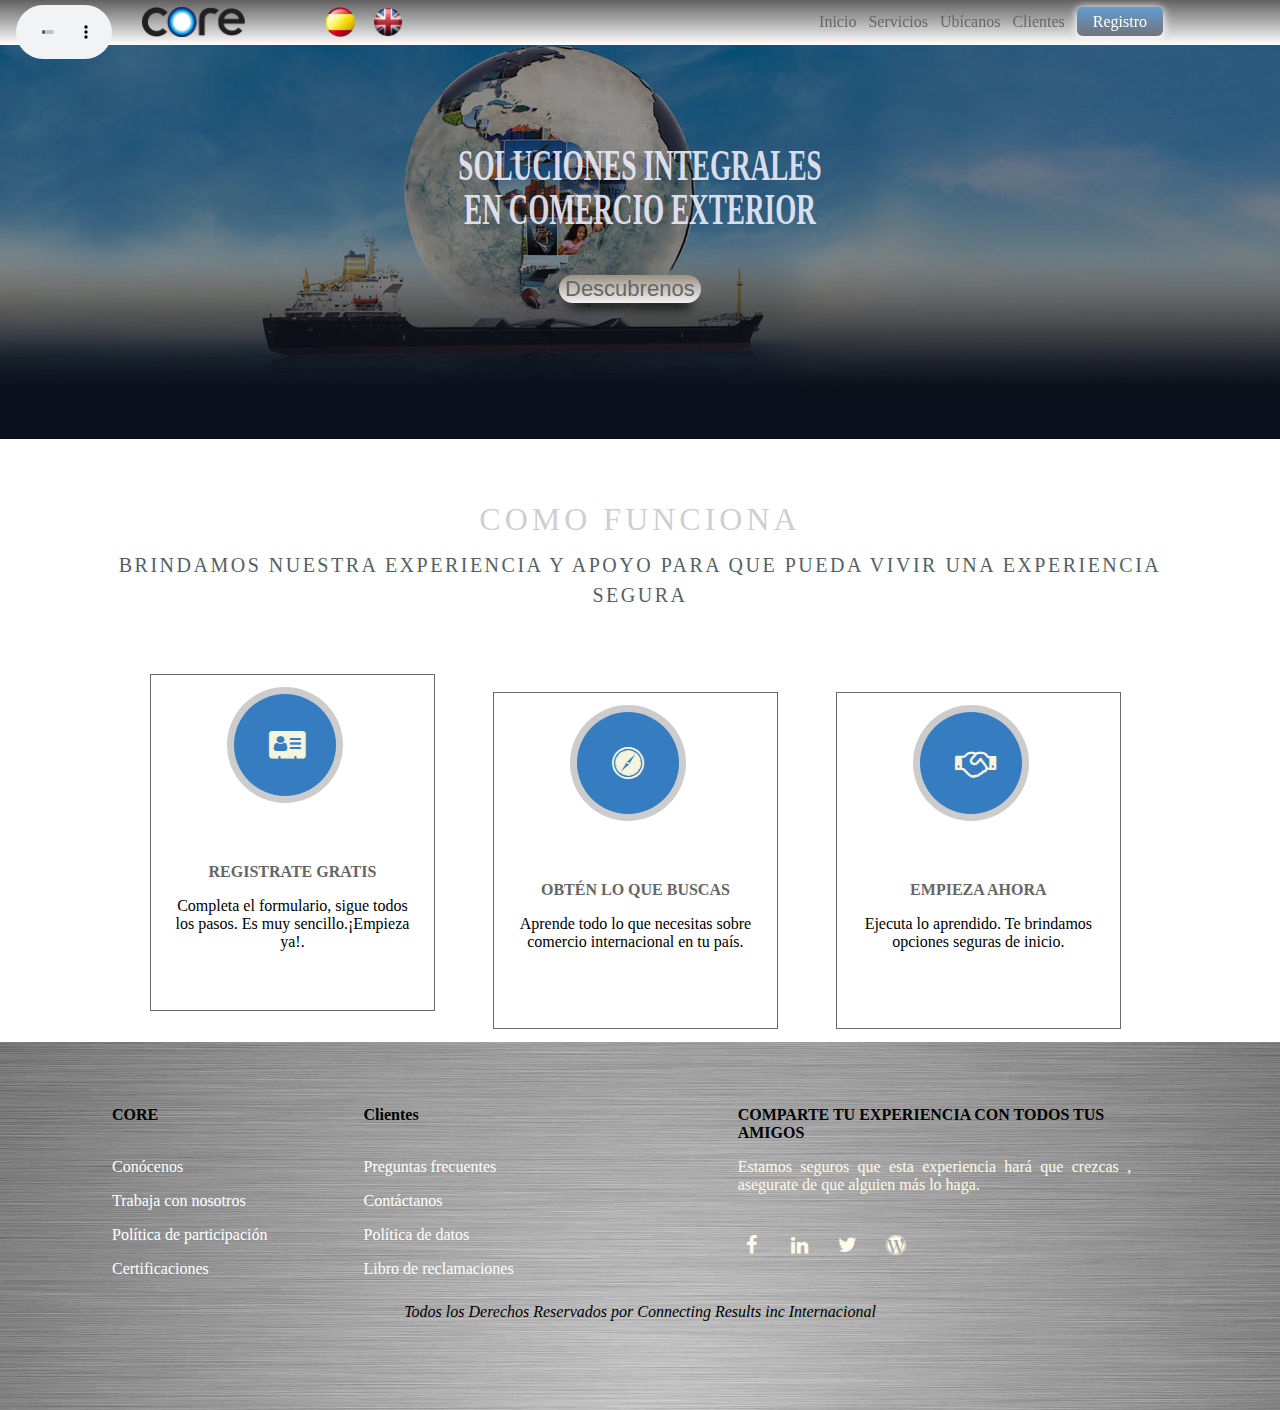
<file: index.html>
<!DOCTYPE html PUBLIC "-//W3C//DTD XHTML 1.0 Transitional//EN" "http://www.w3.org/TR/xhtml1/DTD/xhtml1-transitional.dtd">
<html xmlns="http://www.w3.org/1999/xhtml">
<head>
<meta http-equiv="Content-Type" content="text/html; charset=utf-8" />
<link href="../css/miestilo.css" rel="stylesheet" type="text/css" />
<link href="../css/fontello.css" rel="stylesheet" type="text/css" />

<title>Connecting-Results</title>
</head>

<body>

    
    
    <!--banner -->
      <header class=" slider "> 
      		
          <h1 class="titulo">SOLUCIONES INTEGRALES</h1>
                  <h1 class="titulo">EN COMERCIO EXTERIOR</h1>
                  <div class="contenedorboton">
                  <button class="boton">
                      <a href="Registro.html">Descubrenos</a>
                  </button>
                  </div>
          <ul class="contenedorban">
          	  <li class="banner"></li>
              <li class="banner1"></li>
              <li class="banner2"></li>
              <li class="banner3"></li>
              <li class="banner4"></li>
           </ul>   
      </header>


    
   		     
    <!--cuerpo -->
        <section class="cuerpo"> 
        	<div class="contenedorcuerpo"> 
            <article>	<!--bloqueiniciocuerpo0 -->
                <h2 class="subtituloprincipal">
                COMO FUNCIONA
                </h2>
                <h3 class="subtitulosecundario">
                Brindamos nuestra experiencia y apoyo para que pueda vivir una experiencia segura
                </h3>
            </article>
            
            <article class="bloquecuerpo1">	<!--bloquecuerpo1 -->
            			<div class="contenedorbloque2">
							<section class="special box">
								<span class="icon-address-card"></span>
								<a href="index.html"><h3>REGISTRATE GRATIS</h3></a>
								<p>Completa el formulario, sigue todos los pasos. Es muy sencillo.¡Empieza ya!.</p>
							</section>
						</div>
            	<!--<div class="contenedorbloque1">
                    <figure class="simbolocuerpo1">
                    <img src="#" height="30px"  />simbolocuerpo1
                    </figure>
                    <h2 class="subtitulocuerpo1">	
                    REGISTRATE GRATIS
                    </h2>
                    <p class="parrafocuerpo1">
                    Completa el formulario y dejanos saber un poco más sobre lo que buscas
                    </p>
                </div> -->
            </article>
                
            <article class="bloquecuerpo2">	<!--bloquecuerpo2 -->
            	<div class="contenedorbloque2">
                    <span class="icon-safari"></span>
                    <a href="index.html"><h2 class="subtitulocuerpo2">	
                    OBTÉN LO QUE BUSCAS
                    </h2></a>
                    <p class="parrafocuerpo2">
                    Aprende todo lo que necesitas sobre comercio internacional en tu país.
                    </p>
                </div>
            </article>    
                
            <article class="bloquecuerpo3">   	<!--bloquecuerpo3 --> 
            	<div class="contenedorbloque3">
                    <span class="icon-handshake-o"></span>
                    <a href="index.html"><h2 class="subtitulocuerpo3">	
                    EMPIEZA AHORA
                    </h2></a>
                    <p class="parrafocuerpo3">
                   Ejecuta lo aprendido. Te brindamos opciones seguras de inicio.
                    </p>
                </div>
            </article>
            </div>
        </section>
    
    
    <!--piedepágina -->
    	
        <footer class="piedepagina" >	
            <div class="contenedorpiedepag">
            <article class="pie1">	<!--pie1 -->
                <ol>	<!--opcionesCOREmenu -->
                    <h2>CORE</h2><br/>
                    <li><a href="index.html">Conócenos</a></li>
                    <li><a href="index.html">Trabaja con nosotros</a></li>
                    <li><a href="index.html">Política de participación</a></li>
                    <li><a href="index.html">Certificaciones</a></li>
                </ol>
            </article>
                
            <article class="pie2">    <!--pie2 -->
                <ol>	<!--opcionesClientesmenu -->
                    <h2>Clientes</h2><br />
                    <li><a href="index.html">Preguntas frecuentes</a></li>
                    <li><a href="index.html">Contáctanos</a></li>
                    <li><a href="index.html">Política de datos</a></li>
                    <li><a href="index.html">Libro de reclamaciones</a></li>
                </ol>
            </article>
                
            <article class="pie3">   <!--pie3 --> 
                <h2>
                COMPARTE TU EXPERIENCIA CON TODOS TUS AMIGOS
                </h2>
                <p>
                Estamos seguros que esta experiencia hará que  crezcas , asegurate de que alguien más lo haga.
                </p>
                
                <figure>
                <a href="index.html"><span class="icon-facebook"></span></a>
                </figure>
                <figure>
                <a href="index.html"><span class="icon-linkedin"></span></a>
                </figure>
                <figure>
                <a href="index.html"><span class="icon-twitter"></span></a>
                </figure>
                <figure>
                <a href="index.html"><span class="icon-wordpress"></span></a>
                </figure>
                
            </article> 
               
            <article class="firma">    <!--firma -->
            	<address>
                Todos los Derechos Reservados por Connecting Results inc Internacional
                </address>
            </article>    
            </div>    
        </footer>
    	
    <!--cabecera -->
    
        <header class="cabecera">
        	
			<div id="audio">		
						<audio controls loop autoplay>
							
							<source src="../audios/Passion Pit - Take a Walk (mp3cut.net).mp3" type="audio/mp3">
							
						</audio>
			</div>		
				 
        	<div class="contenedorcabe">  
            	
               
                <figure class="lugarlogo">
                <a href="index.html"><img src="../imagenes/logo.png" height="30px"  /></a>
                </figure>
                <figure class="lugaresp">
                <a href="index.html"><img src="../imagenes/bandera_esp.png" height="30px" /></a>
                </figure>
                <figure class="lugaring">
                <a href="index.html"><img src="../imagenes/ingles.png" height="30px" /></a>
                </figure>
                <nav class="menu">
                	
                    <ul class="contenido">
                        <li><a href="index.html">Inicio </a></li>
                        <li><a href="#">Servicios<span class="icon-up-dir"></span></a>
                        	<ul>
                                <li><a target="_blank" href="Importación.html">Importación</a></li>
                                <li><a target="_blank"href="Exportación.html">Exportación</a></li>
                            </ul> 
                        </li>
                        <li><a target="_blank" href="Ubícanos.html">Ubícanos</a></li>
                        <li><a target="_blank" href="">Clientes<span class="icon-up-dir"></span></a>
                            <ul>
                                <li><a target="_blank" href="Empresas.html">Empresas</a></li>
                                <li><a target="_blank" href="Personas.html">Personas</a></li>
                            </ul>
                        </li>
                        <li><a target="_blank" class="botonspecial" href="Registro.html">Registro</a></li>
                    </ul>
                    
                </nav>
            </div>
        </header>
    	
    
</body>
</html>
</file>
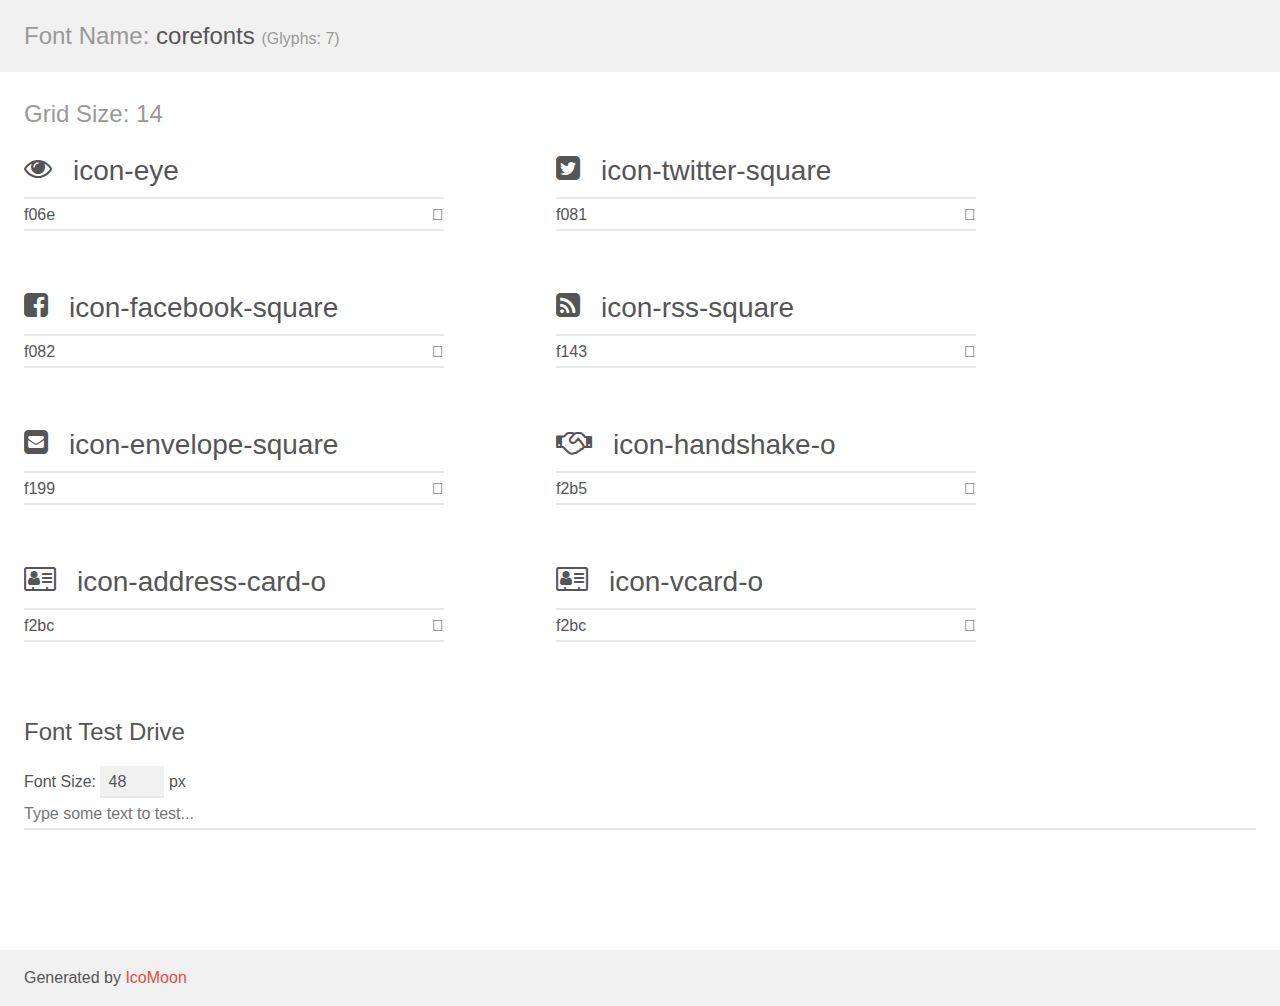
<file: corefonts/demo.html>
<!doctype html>
<html>
<head>
    <meta charset="utf-8">
    <title>IcoMoon Demo</title>
    <meta name="description" content="An Icon Font Generated By IcoMoon.io">
    <meta name="viewport" content="width=device-width, initial-scale=1">
    <link rel="stylesheet" href="demo-files/demo.css">
    <link rel="stylesheet" href="style.css"></head>
<body>
    <div class="bgc1 clearfix">
        <h1 class="mhmm mvm"><span class="fgc1">Font Name:</span> corefonts <small class="fgc1">(Glyphs:&nbsp;7)</small></h1>
    </div>
    <div class="clearfix mhl ptl">
        <h1 class="mvm mtn fgc1">Grid Size: 14</h1>
        <div class="glyph fs1">
            <div class="clearfix bshadow0 pbs">
                <span class="icon-eye">
                
                </span>
                <span class="mls"> icon-eye</span>
            </div>
            <fieldset class="fs0 size1of1 clearfix hidden-false">
                <input type="text" readonly value="f06e" class="unit size1of2" />
                <input type="text" maxlength="1" readonly value="&#xf06e;" class="unitRight size1of2 talign-right" />
            </fieldset>
            <div class="fs0 bshadow0 clearfix hidden-true">
                <span class="unit pvs fgc1">liga: </span>
                <input type="text" readonly value="" class="liga unitRight" />
            </div>
        </div>
        <div class="glyph fs1">
            <div class="clearfix bshadow0 pbs">
                <span class="icon-twitter-square">
                
                </span>
                <span class="mls"> icon-twitter-square</span>
            </div>
            <fieldset class="fs0 size1of1 clearfix hidden-false">
                <input type="text" readonly value="f081" class="unit size1of2" />
                <input type="text" maxlength="1" readonly value="&#xf081;" class="unitRight size1of2 talign-right" />
            </fieldset>
            <div class="fs0 bshadow0 clearfix hidden-true">
                <span class="unit pvs fgc1">liga: </span>
                <input type="text" readonly value="" class="liga unitRight" />
            </div>
        </div>
        <div class="glyph fs1">
            <div class="clearfix bshadow0 pbs">
                <span class="icon-facebook-square">
                
                </span>
                <span class="mls"> icon-facebook-square</span>
            </div>
            <fieldset class="fs0 size1of1 clearfix hidden-false">
                <input type="text" readonly value="f082" class="unit size1of2" />
                <input type="text" maxlength="1" readonly value="&#xf082;" class="unitRight size1of2 talign-right" />
            </fieldset>
            <div class="fs0 bshadow0 clearfix hidden-true">
                <span class="unit pvs fgc1">liga: </span>
                <input type="text" readonly value="" class="liga unitRight" />
            </div>
        </div>
        <div class="glyph fs1">
            <div class="clearfix bshadow0 pbs">
                <span class="icon-rss-square">
                
                </span>
                <span class="mls"> icon-rss-square</span>
            </div>
            <fieldset class="fs0 size1of1 clearfix hidden-false">
                <input type="text" readonly value="f143" class="unit size1of2" />
                <input type="text" maxlength="1" readonly value="&#xf143;" class="unitRight size1of2 talign-right" />
            </fieldset>
            <div class="fs0 bshadow0 clearfix hidden-true">
                <span class="unit pvs fgc1">liga: </span>
                <input type="text" readonly value="" class="liga unitRight" />
            </div>
        </div>
        <div class="glyph fs1">
            <div class="clearfix bshadow0 pbs">
                <span class="icon-envelope-square">
                
                </span>
                <span class="mls"> icon-envelope-square</span>
            </div>
            <fieldset class="fs0 size1of1 clearfix hidden-false">
                <input type="text" readonly value="f199" class="unit size1of2" />
                <input type="text" maxlength="1" readonly value="&#xf199;" class="unitRight size1of2 talign-right" />
            </fieldset>
            <div class="fs0 bshadow0 clearfix hidden-true">
                <span class="unit pvs fgc1">liga: </span>
                <input type="text" readonly value="" class="liga unitRight" />
            </div>
        </div>
        <div class="glyph fs1">
            <div class="clearfix bshadow0 pbs">
                <span class="icon-handshake-o">
                
                </span>
                <span class="mls"> icon-handshake-o</span>
            </div>
            <fieldset class="fs0 size1of1 clearfix hidden-false">
                <input type="text" readonly value="f2b5" class="unit size1of2" />
                <input type="text" maxlength="1" readonly value="&#xf2b5;" class="unitRight size1of2 talign-right" />
            </fieldset>
            <div class="fs0 bshadow0 clearfix hidden-true">
                <span class="unit pvs fgc1">liga: </span>
                <input type="text" readonly value="" class="liga unitRight" />
            </div>
        </div>
        <div class="glyph fs1">
            <div class="clearfix bshadow0 pbs">
                <span class="icon-address-card-o">
                
                </span>
                <span class="mls"> icon-address-card-o</span>
            </div>
            <fieldset class="fs0 size1of1 clearfix hidden-false">
                <input type="text" readonly value="f2bc" class="unit size1of2" />
                <input type="text" maxlength="1" readonly value="&#xf2bc;" class="unitRight size1of2 talign-right" />
            </fieldset>
            <div class="fs0 bshadow0 clearfix hidden-true">
                <span class="unit pvs fgc1">liga: </span>
                <input type="text" readonly value="" class="liga unitRight" />
            </div>
        </div>
        <div class="glyph fs1">
            <div class="clearfix bshadow0 pbs">
                <span class="icon-vcard-o">
                
                </span>
                <span class="mls"> icon-vcard-o</span>
            </div>
            <fieldset class="fs0 size1of1 clearfix hidden-false">
                <input type="text" readonly value="f2bc" class="unit size1of2" />
                <input type="text" maxlength="1" readonly value="&#xf2bc;" class="unitRight size1of2 talign-right" />
            </fieldset>
            <div class="fs0 bshadow0 clearfix hidden-true">
                <span class="unit pvs fgc1">liga: </span>
                <input type="text" readonly value="" class="liga unitRight" />
            </div>
        </div>
    </div>

    <!--[if gt IE 8]><!-->
    <div class="mhl clearfix mbl">
        <h1>Font Test Drive</h1>
        <label>
            Font Size: <input id="fontSize" type="number" class="textbox0 mbm"
            min="8" value="48" />
            px
        </label>
        <input id="testText" type="text" class="phl size1of1 mvl"
        placeholder="Type some text to test..." value=""/>
        <div id="testDrive" class="icon-">&nbsp;
        </div>
    </div>
    <!--<![endif]-->
    <div class="bgc1 clearfix">
        <p class="mhl">Generated by <a href="https://icomoon.io/app">IcoMoon</a></p>
    </div>

    <script src="demo-files/demo.js"></script>
</body>
</html>
</file>
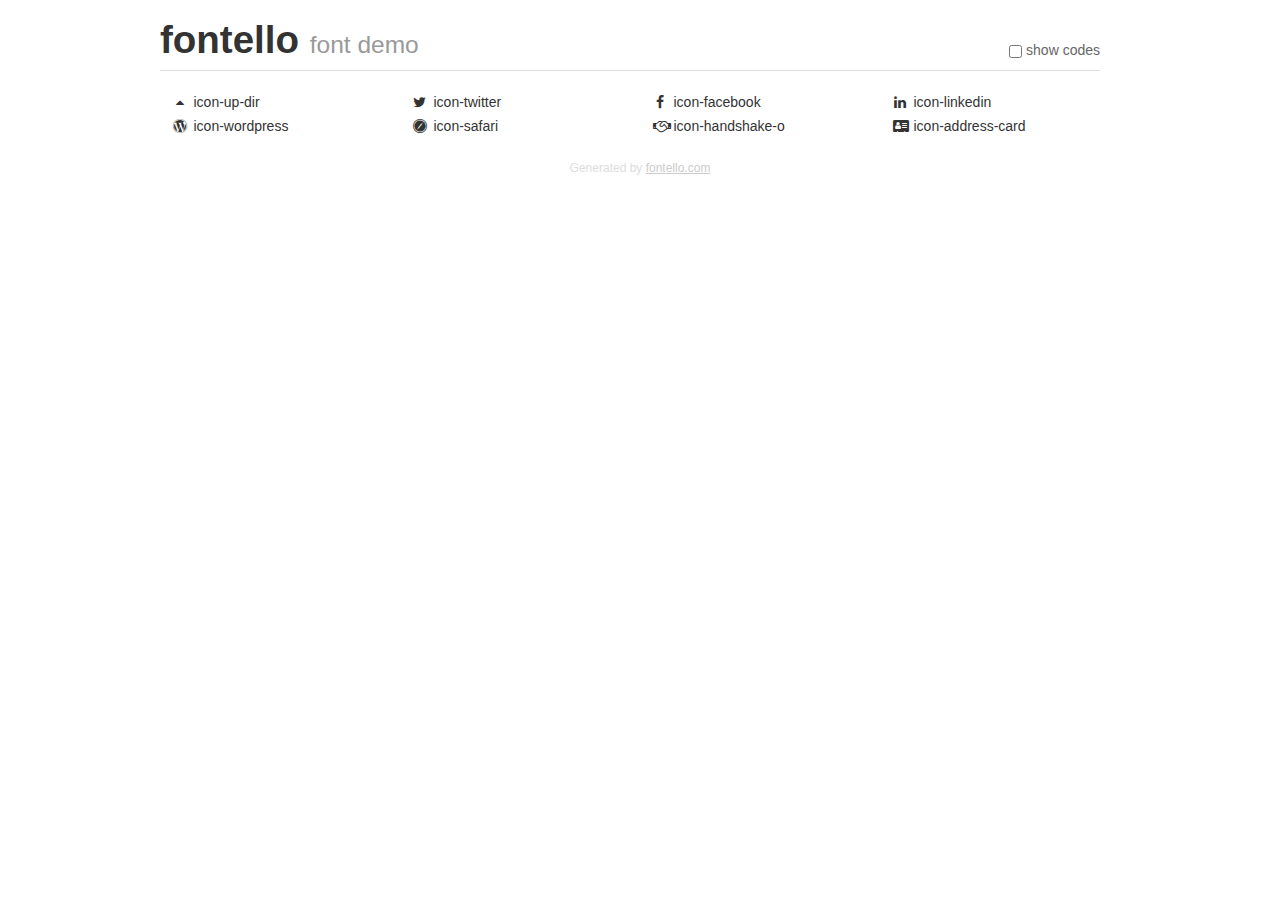
<file: fontello-77a4440f/demo.html>
<!DOCTYPE html>
<html>
  <head><!--[if lt IE 9]><script language="javascript" type="text/javascript" src="//html5shim.googlecode.com/svn/trunk/html5.js"></script><![endif]-->
    <meta charset="UTF-8"><style>/*
 * Bootstrap v2.2.1
 *
 * Copyright 2012 Twitter, Inc
 * Licensed under the Apache License v2.0
 * http://www.apache.org/licenses/LICENSE-2.0
 *
 * Designed and built with all the love in the world @twitter by @mdo and @fat.
 */
.clearfix {
  *zoom: 1;
}
.clearfix:before,
.clearfix:after {
  display: table;
  content: "";
  line-height: 0;
}
.clearfix:after {
  clear: both;
}
html {
  font-size: 100%;
  -webkit-text-size-adjust: 100%;
  -ms-text-size-adjust: 100%;
}
a:focus {
  outline: thin dotted #333;
  outline: 5px auto -webkit-focus-ring-color;
  outline-offset: -2px;
}
a:hover,
a:active {
  outline: 0;
}
button,
input,
select,
textarea {
  margin: 0;
  font-size: 100%;
  vertical-align: middle;
}
button,
input {
  *overflow: visible;
  line-height: normal;
}
button::-moz-focus-inner,
input::-moz-focus-inner {
  padding: 0;
  border: 0;
}
body {
  margin: 0;
  font-family: "Helvetica Neue", Helvetica, Arial, sans-serif;
  font-size: 14px;
  line-height: 20px;
  color: #333;
  background-color: #fff;
}
a {
  color: #08c;
  text-decoration: none;
}
a:hover {
  color: #005580;
  text-decoration: underline;
}
.row {
  margin-left: -20px;
  *zoom: 1;
}
.row:before,
.row:after {
  display: table;
  content: "";
  line-height: 0;
}
.row:after {
  clear: both;
}
[class*="span"] {
  float: left;
  min-height: 1px;
  margin-left: 20px;
}
.container,
.navbar-static-top .container,
.navbar-fixed-top .container,
.navbar-fixed-bottom .container {
  width: 940px;
}
.span12 {
  width: 940px;
}
.span11 {
  width: 860px;
}
.span10 {
  width: 780px;
}
.span9 {
  width: 700px;
}
.span8 {
  width: 620px;
}
.span7 {
  width: 540px;
}
.span6 {
  width: 460px;
}
.span5 {
  width: 380px;
}
.span4 {
  width: 300px;
}
.span3 {
  width: 220px;
}
.span2 {
  width: 140px;
}
.span1 {
  width: 60px;
}
[class*="span"].pull-right,
.row-fluid [class*="span"].pull-right {
  float: right;
}
.container {
  margin-right: auto;
  margin-left: auto;
  *zoom: 1;
}
.container:before,
.container:after {
  display: table;
  content: "";
  line-height: 0;
}
.container:after {
  clear: both;
}
p {
  margin: 0 0 10px;
}
.lead {
  margin-bottom: 20px;
  font-size: 21px;
  font-weight: 200;
  line-height: 30px;
}
small {
  font-size: 85%;
}
h1 {
  margin: 10px 0;
  font-family: inherit;
  font-weight: bold;
  line-height: 20px;
  color: inherit;
  text-rendering: optimizelegibility;
}
h1 small {
  font-weight: normal;
  line-height: 1;
  color: #999;
}
h1 {
  line-height: 40px;
}
h1 {
  font-size: 38.5px;
}
h1 small {
  font-size: 24.5px;
}
body {
  margin-top: 90px;
}
.header {
  position: fixed;
  top: 0;
  left: 50%;
  margin-left: -480px;
  background-color: #fff;
  border-bottom: 1px solid #ddd;
  padding-top: 10px;
  z-index: 10;
}
.footer {
  color: #ddd;
  font-size: 12px;
  text-align: center;
  margin-top: 20px;
}
.footer a {
  color: #ccc;
  text-decoration: underline;
}
.the-icons {
  font-size: 14px;
  line-height: 24px;
}
.switch {
  position: absolute;
  right: 0;
  bottom: 10px;
  color: #666;
}
.switch input {
  margin-right: 0.3em;
}
.codesOn .i-name {
  display: none;
}
.codesOn .i-code {
  display: inline;
}
.i-code {
  display: none;
}
@font-face {
      font-family: 'fontello';
      src: url('./font/fontello.eot?28341936');
      src: url('./font/fontello.eot?28341936#iefix') format('embedded-opentype'),
           url('./font/fontello.woff?28341936') format('woff'),
           url('./font/fontello.ttf?28341936') format('truetype'),
           url('./font/fontello.svg?28341936#fontello') format('svg');
      font-weight: normal;
      font-style: normal;
    }
     
     
    .demo-icon
    {
      font-family: "fontello";
      font-style: normal;
      font-weight: normal;
      speak: none;
     
      display: inline-block;
      text-decoration: inherit;
      width: 1em;
      margin-right: .2em;
      text-align: center;
      /* opacity: .8; */
     
      /* For safety - reset parent styles, that can break glyph codes*/
      font-variant: normal;
      text-transform: none;
     
      /* fix buttons height, for twitter bootstrap */
      line-height: 1em;
     
      /* Animation center compensation - margins should be symmetric */
      /* remove if not needed */
      margin-left: .2em;
     
      /* You can be more comfortable with increased icons size */
      /* font-size: 120%; */
     
      /* Font smoothing. That was taken from TWBS */
      -webkit-font-smoothing: antialiased;
      -moz-osx-font-smoothing: grayscale;
     
      /* Uncomment for 3D effect */
      /* text-shadow: 1px 1px 1px rgba(127, 127, 127, 0.3); */
    }
     </style>
    <link rel="stylesheet" href="css/animation.css"><!--[if IE 7]><link rel="stylesheet" href="css/fontello-ie7.css"><![endif]-->
    <script>
      function toggleCodes(on) {
        var obj = document.getElementById('icons');
      
        if (on) {
          obj.className += ' codesOn';
        } else {
          obj.className = obj.className.replace(' codesOn', '');
        }
      }
      
    </script>
  </head>
  <body>
    <div class="container header">
      <h1>
        fontello
         <small>font demo</small>
      </h1>
      <label class="switch">
        <input type="checkbox" onclick="toggleCodes(this.checked)">show codes
      </label>
    </div>
    <div id="icons" class="container">
      <div class="row">
        <div title="Code: 0xe800" class="the-icons span3"><i class="demo-icon icon-up-dir">&#xe800;</i> <span class="i-name">icon-up-dir</span><span class="i-code">0xe800</span></div>
        <div title="Code: 0xf099" class="the-icons span3"><i class="demo-icon icon-twitter">&#xf099;</i> <span class="i-name">icon-twitter</span><span class="i-code">0xf099</span></div>
        <div title="Code: 0xf09a" class="the-icons span3"><i class="demo-icon icon-facebook">&#xf09a;</i> <span class="i-name">icon-facebook</span><span class="i-code">0xf09a</span></div>
        <div title="Code: 0xf0e1" class="the-icons span3"><i class="demo-icon icon-linkedin">&#xf0e1;</i> <span class="i-name">icon-linkedin</span><span class="i-code">0xf0e1</span></div>
      </div>
      <div class="row">
        <div title="Code: 0xf19a" class="the-icons span3"><i class="demo-icon icon-wordpress">&#xf19a;</i> <span class="i-name">icon-wordpress</span><span class="i-code">0xf19a</span></div>
        <div title="Code: 0xf267" class="the-icons span3"><i class="demo-icon icon-safari">&#xf267;</i> <span class="i-name">icon-safari</span><span class="i-code">0xf267</span></div>
        <div title="Code: 0xf2b5" class="the-icons span3"><i class="demo-icon icon-handshake-o">&#xf2b5;</i> <span class="i-name">icon-handshake-o</span><span class="i-code">0xf2b5</span></div>
        <div title="Code: 0xf2bb" class="the-icons span3"><i class="demo-icon icon-address-card">&#xf2bb;</i> <span class="i-name">icon-address-card</span><span class="i-code">0xf2bb</span></div>
      </div>
    </div>
    <div class="container footer">Generated by <a href="http://fontello.com">fontello.com</a></div>
  </body>
</html>
</file>
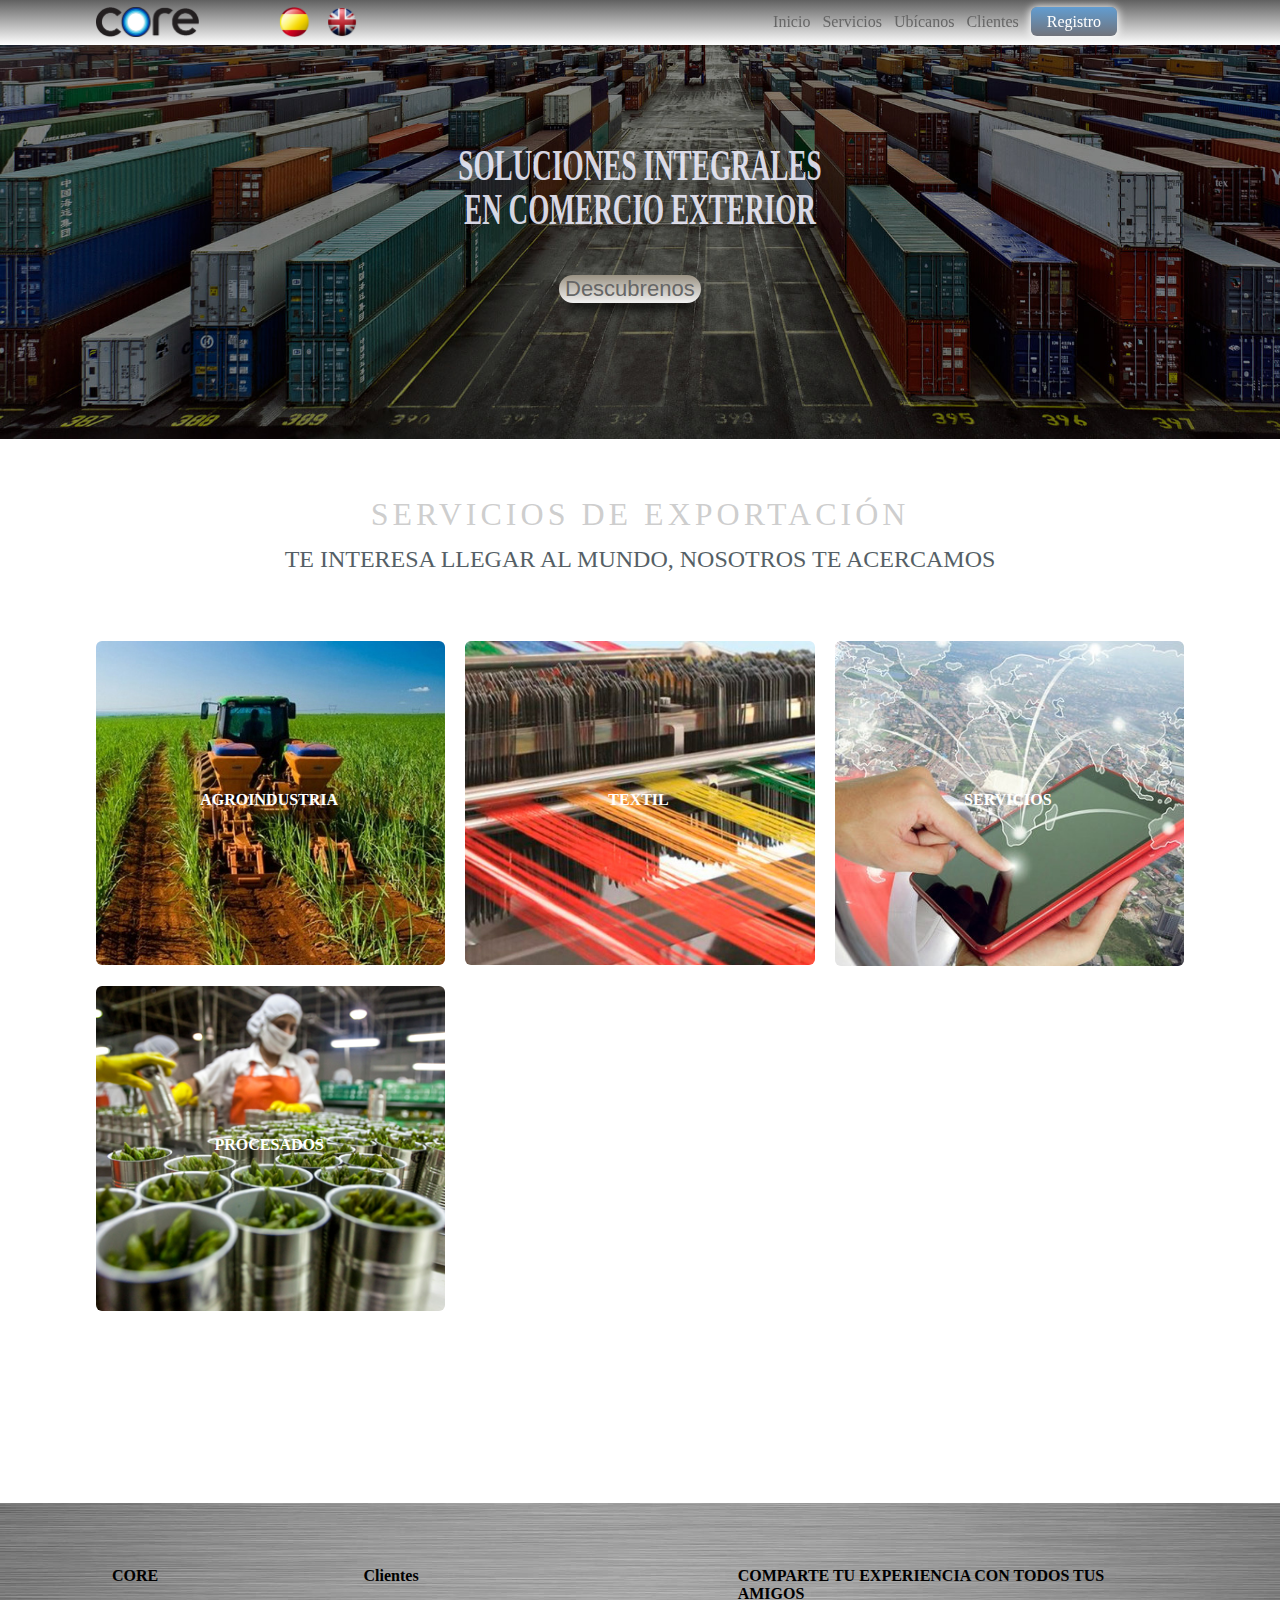
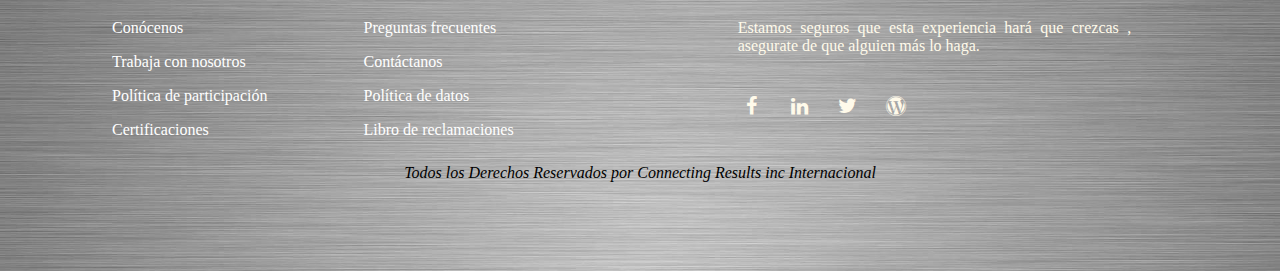
<file: páginas/Exportación.html>
<!DOCTYPE html PUBLIC "-//W3C//DTD XHTML 1.0 Transitional//EN" "http://www.w3.org/TR/xhtml1/DTD/xhtml1-transitional.dtd">
<html xmlns="http://www.w3.org/1999/xhtml">
<head>
<meta http-equiv="Content-Type" content="text/html; charset=utf-8" />
<link href="../css/miestilo.css" rel="stylesheet" type="text/css" />
<link href="../css/fontello.css" rel="stylesheet" type="text/css" />
<title>CORE-Exportación</title>
</head>

<body>

    
    
    
    <!--banner -->
          <header class=" slider "> 
      		
          <h1 class="titulo">SOLUCIONES INTEGRALES</h1>
                  <h1 class="titulo">EN COMERCIO EXTERIOR</h1>
                  <div class="contenedorboton">
                  <button class="boton">
                     <a href="Registro.html">Descubrenos</a>
                  </button>
                  </div>
          <ul class="contenedorbansa">
          	  
              <li class="banner2"></li>
              
           </ul>   
      </header>
    <!--cuerpo -->
        <section id="main" class="wrapper style1">
				<header class="major"><br><br><br>
					<h2>SERVICIOS DE EXPORTACIÓN</h2>
					<p>TE INTERESA LLEGAR AL MUNDO, NOSOTROS TE ACERCAMOS</p>
				</header>
				<div id="wrapper">
				<div id="main">
				<div class="inner">
				<section class="tiles-e">
								<article class="style1">
									<span class="image">
										<img src="../imagenes/agroindustria.jpg" alt="">
									</span>
									<a href="#">
										<h2>AGROINDUSTRIA</h2>
										<div class="content">
											<p>Los mejores productos lo tiene Perú, contactanos y proponemos, unete a la inversíon.</p>
										</div>
									</a>
								</article>
								
								<article class="style3">
									<span class="image">
										<img src="../imagenes/textil.jpg" alt="">
									</span>
									<a href="#">
										<h2>TEXTIL</h2>
										<div class="content">
											<p>Deseas empezar y no sabes como, te enseñamos como y donde. </p>
										</div>
									</a>
								</article>
								<article class="style4">
									<span class="image">
										<img src="../imagenes/servicios.jpg" alt="">
									</span>
									<a href="#">
										<h2>SERVICIOS</h2>
										<div class="content">
											<p>Te Asesoramos para que tus servicios tengan buena aceptación. Tienes una oportunidad, te contactamos con los interesados. </p>
										</div>
									</a>
								</article>
								
								<article class="style6">
									<span class="image">
										<img src="../imagenes/agro (1).png" alt="">
									</span>
									<a href="#">
										<h2>PROCESADOS</h2>
										<div class="content">
											<p>Oportunidades en materia prima existe. Sin embargo los procesados ganan más, enterate sobre las oportunidades.</p>
										</div>
									</a>
								</article>
								
							</section>
						</div>
					</div>
				</div>
			</section>
    
    
    <!--piedepágina -->
    	
        <footer class="piedepagina" >	
            <div class="contenedorpiedepag">
            <article class="pie1">	<!--pie1 -->
                <ol>	<!--opcionesCOREmenu -->
                    <h2>CORE</h2><br/>
                    <li><a href="index.html">Conócenos</a></li>
                    <li><a href="index.html">Trabaja con nosotros</a></li>
                    <li><a href="index.html">Política de participación</a></li>
                    <li><a href="index.html">Certificaciones</a></li>
                </ol>
            </article>
                
            <article class="pie2">    <!--pie2 -->
                <ol>	<!--opcionesClientesmenu -->
                    <h2>Clientes</h2><br />
                    <li><a href="index.html">Preguntas frecuentes</a></li>
                    <li><a href="index.html">Contáctanos</a></li>
                    <li><a href="index.html">Política de datos</a></li>
                    <li><a href="index.html">Libro de reclamaciones</a></li>
                </ol>
            </article>
                
            <article class="pie3">   <!--pie3 --> 
                <h2>
                COMPARTE TU EXPERIENCIA CON TODOS TUS AMIGOS
                </h2>
                <p>
                Estamos seguros que esta experiencia hará que  crezcas , asegurate de que alguien más lo haga.
                </p>
                
                <figure>
                <a href="index.html"><span class="icon-facebook"></span></a>
                </figure>
                <figure>
                <a href="index.html"><span class="icon-linkedin"></span></a>
                </figure>
                <figure>
                <a href="index.html"><span class="icon-twitter"></span></a>
                </figure>
                <figure>
                <a href="index.html"><span class="icon-wordpress"></span></a>
                </figure>
                
            </article> 
               
            <article class="firma">    <!--firma -->
            	<address>
                Todos los Derechos Reservados por Connecting Results inc Internacional
                </address>
            </article>    
            </div>    
        </footer>
    	
    <!--cabecera -->
    
        <header class="cabecera">
        	 
        	<div class="contenedorcabe">  
                <figure class="lugarlogo">
                <a href="index.html"><img src="../imagenes/logo.png" height="30px"  /></a>
                </figure>
                <figure class="lugaresp">
                <a href="index.html"><img src="../imagenes/bandera_esp.png" height="30px" /></a>
                </figure>
                <figure class="lugaring">
                <a href="index.html"><img src="../imagenes/ingles.png" height="30px" /></a>
                </figure>
                <nav class="menu">
                	
                    <ul class="contenido">
                        <li><a href="index.html">Inicio</a></li>
                        <li><a href="#">Servicios <span class="icon icon-up-dir"></span></a>
                        	<ul>
                                <li><a href="Importación.html">Importación</a></li>
                                <li><a href="Exportación.html">Exportación</a></li>
                            </ul> 
                        </li>
                        <li><a href="Ubícanos.html">Ubícanos</a></li>
                        <li><a href="Personas.html">Clientes <span class="icon icon-up-dir"></span></a>
                            <ul>
                                <li><a href="Empresas.html">Empresas</a></li>
                                <li><a href="Personas.html">Personas</a></li>
                            </ul>
                        </li>
                        <li><a class="botonspecial" href="Registro.html">Registro</a></li>
                    </ul>
                    
                </nav>
            </div>
        </header>
    	
    
</body>
</html>
</file>
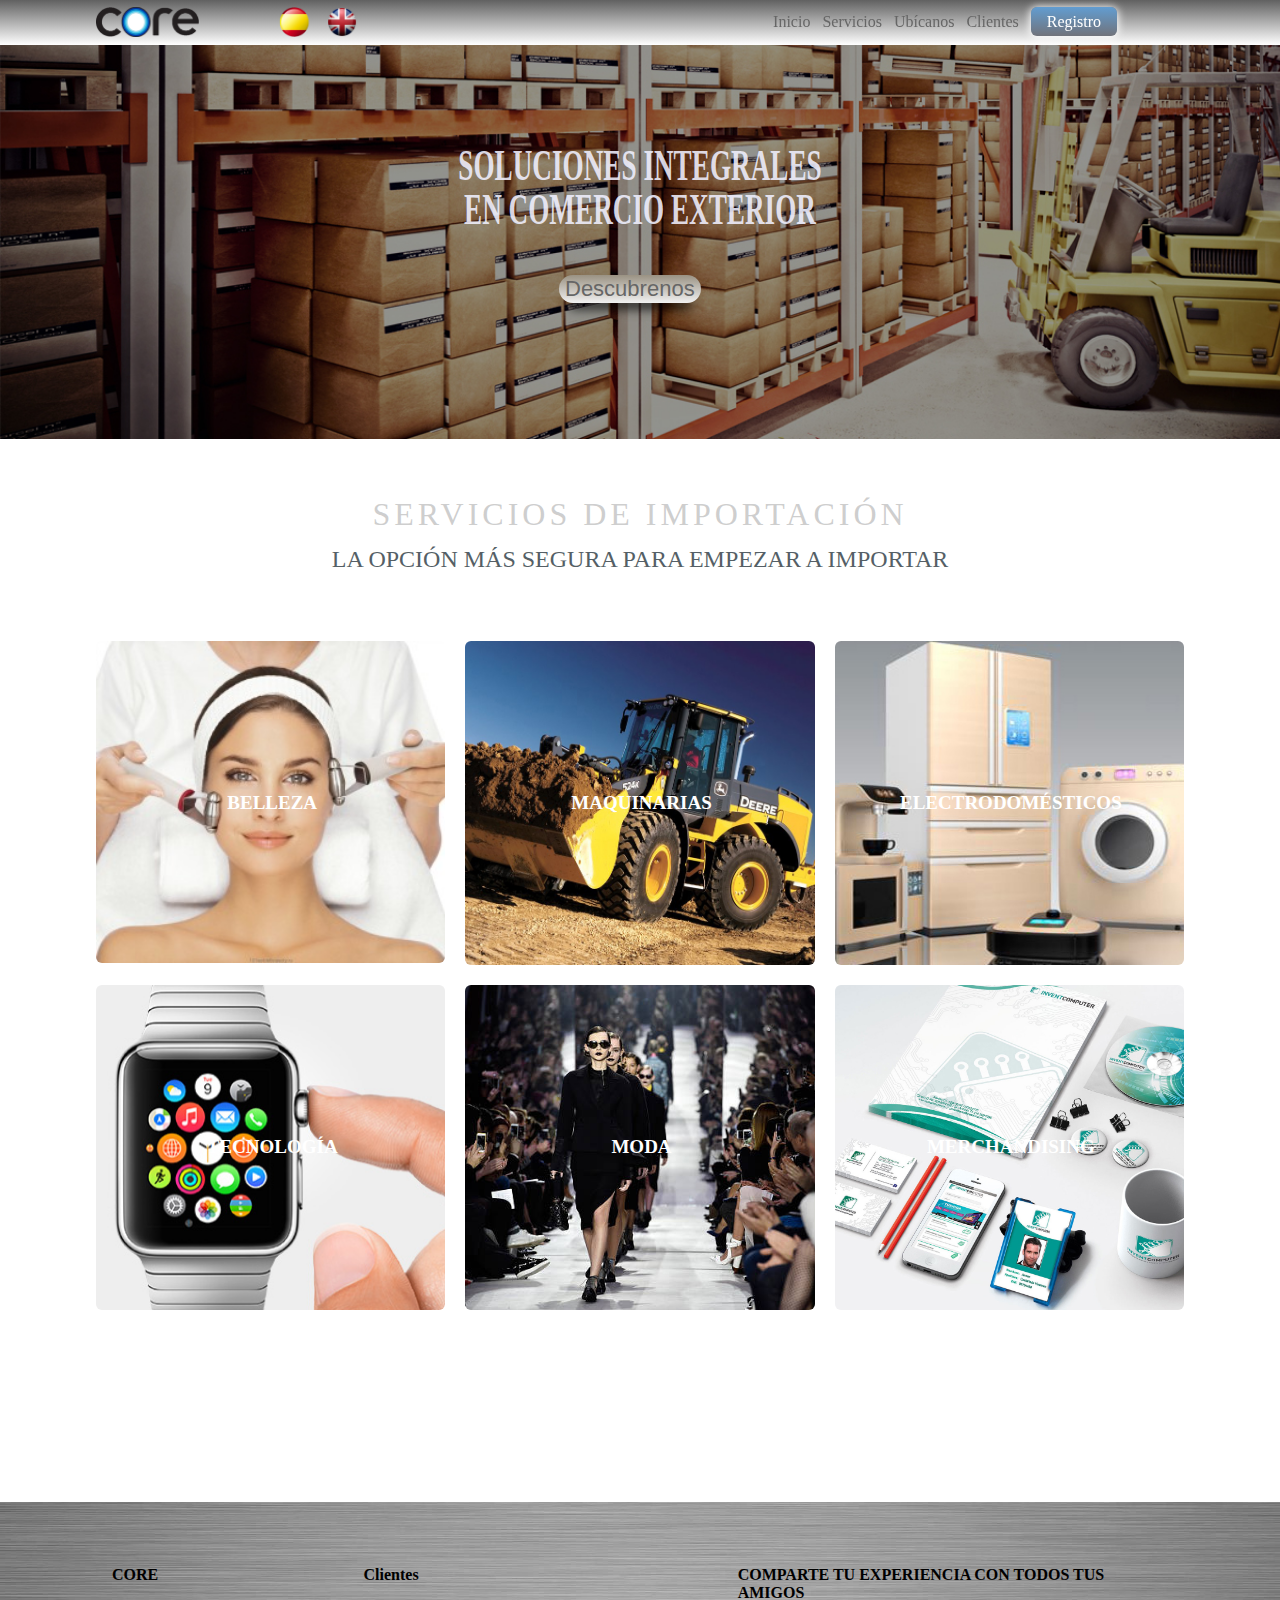
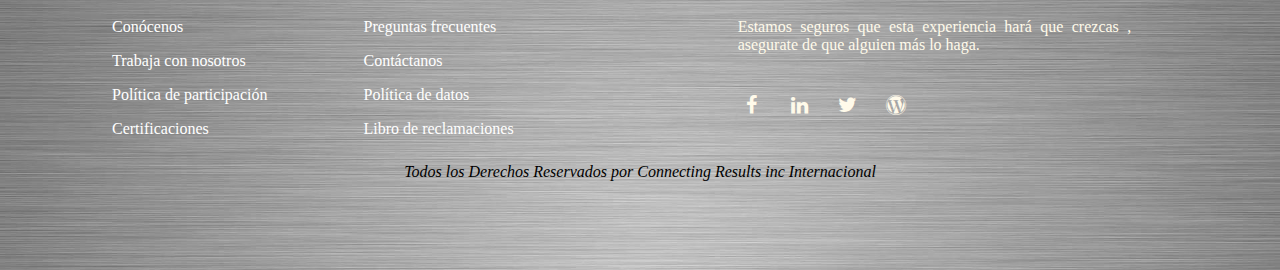
<file: páginas/Importación.html>
<!DOCTYPE html PUBLIC "-//W3C//DTD XHTML 1.0 Transitional//EN" "http://www.w3.org/TR/xhtml1/DTD/xhtml1-transitional.dtd">
<html xmlns="http://www.w3.org/1999/xhtml">
<head>
<meta http-equiv="Content-Type" content="text/html; charset=utf-8" />
<link href="../css/miestilo.css" rel="stylesheet" type="text/css" />
<link href="../css/fontello.css" rel="stylesheet" type="text/css" />
<title>CORE-Importación</title>
</head>

<body>

    
    
    
    <!--banner -->
          <header class=" slider "> 
      		
          <h1 class="titulo">SOLUCIONES INTEGRALES</h1>
                  <h1 class="titulo">EN COMERCIO EXTERIOR</h1>
                  <div class="contenedorboton">
                  <button class="boton">
                      <a href="Registro.html">Descubrenos</a>
                  </button>
                  </div>
          <ul class="contenedorbansa">
          	  
              <li class="banner1"></li>
              
           </ul>   
      </header>
    <!--cuerpo -->
        <section id="main" class="wrapper style1">
				<header class="major"><br><br><br>
					<h2>SERVICIOS DE IMPORTACIÓN</h2>
					<p>LA OPCIÓN MÁS SEGURA PARA EMPEZAR A IMPORTAR</p>
				</header>
				<div id="wrapper">
				<div id="main">
				<div class="inner">
				<section class="tiles">
								<article class="style1">
									<span class="image">
										<img src="../imagenes/cosmetologia.jpg" alt="">
									</span>
									<a href="#">
										<h2>BELLEZA</h2>
										<div class="content">
											<p>Importa los últimos artefactos para el cuidado personal.</p>
										</div>
									</a>
								</article>
								<article class="style2">
									<span class="image">
										<img src="../imagenes/maquinarias.jpg" alt="">
									</span>
									<a href="#">
										<h2>MAQUINARIAS</h2>
										<div class="content">
											<p>Una alta inversión pero tambien una alta ganancia.</p>
										</div>
									</a>
								</article>
								<article class="style3">
									<span class="image">
										<img src="../imagenes/electrodomesticos.jpg" alt="">
									</span>
									<a href="#">
										<h2>ELECTRODOMÉSTICOS</h2>
										<div class="content">
											<p>Existen nuevas soluciones que son populares en otros paises. Se el primero en distribuirlos.</p>
										</div>
									</a>
								</article>
								<article class="style4">
									<span class="image">
										<img src="../imagenes/tecnologia.png" alt="">
									</span>
									<a href="#">
										<h2>TECNOLOGÍA</h2>
										<div class="content">
											<p>Nuevos Gadgets interesantes que solucionan distintas necesidades ¿Te atreves?. </p>
										</div>
									</a>
								</article>
								<article class="style5">
									<span class="image">
										<img src="../imagenes/moda.jpg" alt="">
									</span>
									<a href="#">
										<h2>MODA</h2>
										<div class="content">
											<p>Una opción interesante si no tienes conocimeintos de confección o un taller propio.</p>
										</div>
									</a>
								</article>
								<article class="style6">
									<span class="image">
										<img src="../imagenes/merchandising.jpg" alt="">
									</span>
									<a href="#">
										<h2>MERCHANDISING</h2>
										<div class="content">
											<p>Ventas por cantidad, costos ridiculos por unidad, una excelente opción.</p>
										</div>
									</a>
								</article>
								
							</section>
						</div>
					</div>
				</div>
			</section>
    
    
    <!--piedepágina -->
    	
        <footer class="piedepagina" >	
            <div class="contenedorpiedepag">
            <article class="pie1">	<!--pie1 -->
                <ol>	<!--opcionesCOREmenu -->
                    <h2>CORE</h2><br/>
                    <li><a href="index.html">Conócenos</a></li>
                    <li><a href="index.html">Trabaja con nosotros</a></li>
                    <li><a href="index.html">Política de participación</a></li>
                    <li><a href="index.html">Certificaciones</a></li>
                </ol>
            </article>
                
            <article class="pie2">    <!--pie2 -->
                <ol>	<!--opcionesClientesmenu -->
                    <h2>Clientes</h2><br />
                    <li><a href="index.html">Preguntas frecuentes</a></li>
                    <li><a href="index.html">Contáctanos</a></li>
                    <li><a href="index.html">Política de datos</a></li>
                    <li><a href="index.html">Libro de reclamaciones</a></li>
                </ol>
            </article>
                
            <article class="pie3">   <!--pie3 --> 
                <h2>
                COMPARTE TU EXPERIENCIA CON TODOS TUS AMIGOS
                </h2>
                <p>
                Estamos seguros que esta experiencia hará que  crezcas , asegurate de que alguien más lo haga.
                </p>
                
                <figure>
                <a href="index.html"><span class="icon-facebook"></span></a>
                </figure>
                <figure>
                <a href="index.html"><span class="icon-linkedin"></span></a>
                </figure>
                <figure>
                <a href="index.html"><span class="icon-twitter"></span></a>
                </figure>
                <figure>
                <a href="index.html"><span class="icon-wordpress"></span></a>
                </figure>
                
            </article> 
               
            <article class="firma">    <!--firma -->
            	<address>
                Todos los Derechos Reservados por Connecting Results inc Internacional
                </address>
            </article>    
            </div>    
        </footer>
    	
    <!--cabecera -->
    
        <header class="cabecera">	
         
        	<div class="contenedorcabe">  
                <figure class="lugarlogo">
                <a href="index.html"><img src="../imagenes/logo.png" height="30px"  /></a>
                </figure>
                <figure class="lugaresp">
                <a href="index.html"><img src="../imagenes/bandera_esp.png" height="30px" /></a>
                </figure>
                <figure class="lugaring">
                <a href="index.html"><img src="../imagenes/ingles.png" height="30px" /></a>
                </figure>
                <nav class="menu">
                	
                    <ul class="contenido">
                        <li><a href="index.html">Inicio</a></li>
                        <li><a href="#">Servicios <span class="icon icon-up-dir"></span></a>
                        	<ul>
                                <li><a href="Importación.html">Importación</a></li>
                                <li><a href="Exportación.html">Exportación</a></li>
                            </ul> 
                        </li>
                        <li><a href="Ubícanos.html">Ubícanos</a></li>
                        <li><a href="#">Clientes <span class="icon icon-up-dir"></span></a>
                            <ul>
                                <li><a href="Empresas.html">Empresas</a></li>
                                <li><a href="Personas.html">Personas</a></li>
                            </ul>
                        </li>
                        <li><a class="botonspecial" href="Registro.html">Registro</a></li>
                    </ul>
                    
                </nav>
            </div>
        </header>
    	
    
</body>
</html>
</file>
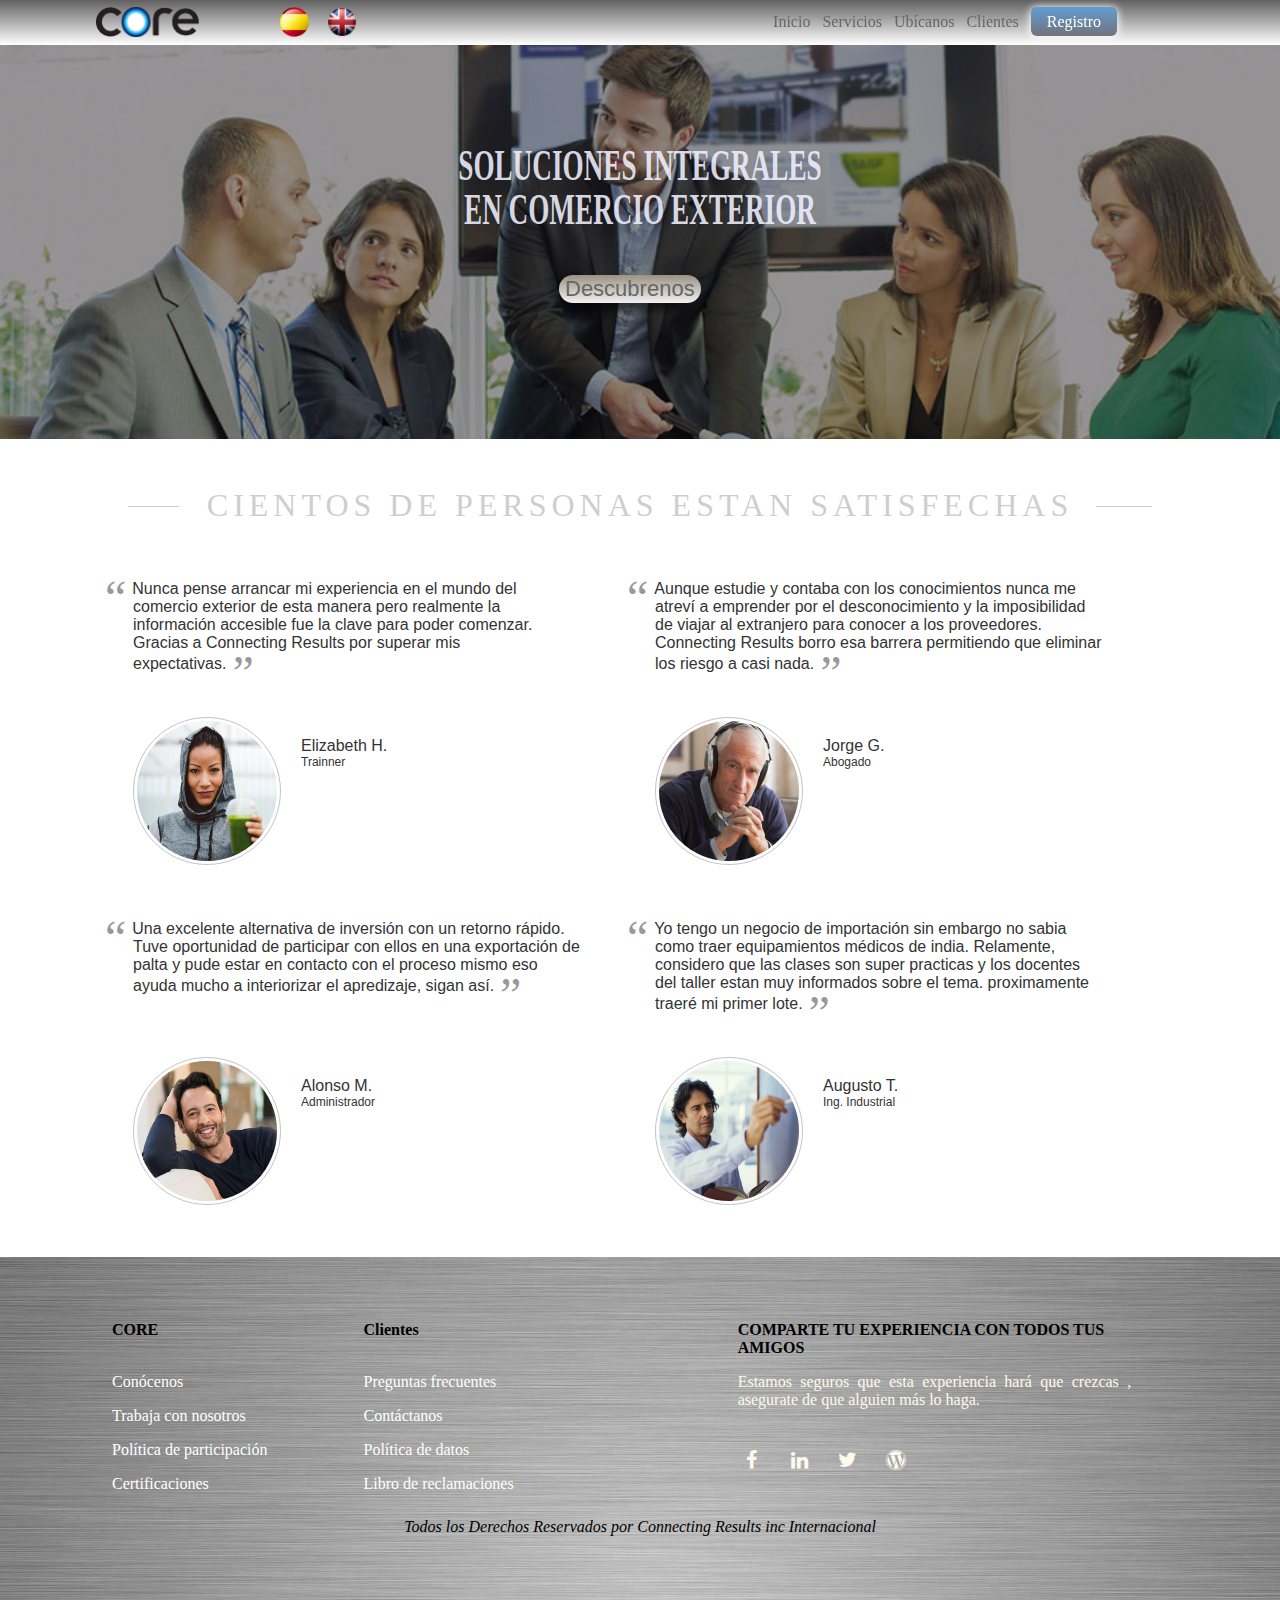
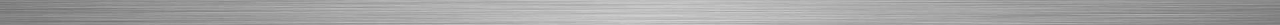
<file: páginas/Personas.html>
<!DOCTYPE html PUBLIC "-//W3C//DTD XHTML 1.0 Transitional//EN" "http://www.w3.org/TR/xhtml1/DTD/xhtml1-transitional.dtd">
<html xmlns="http://www.w3.org/1999/xhtml">
<head>
<meta http-equiv="Content-Type" content="text/html; charset=utf-8" />
<link href="../css/miestilo.css" rel="stylesheet" type="text/css" />
<link href="../css/fontello.css" rel="stylesheet" type="text/css" />
<title>CORE-Personas</title>
</head>

<body>

    
    
    
    <!--banner -->
          <header class=" slider "> 
      		
          <h1 class="titulo">SOLUCIONES INTEGRALES</h1>
                  <h1 class="titulo">EN COMERCIO EXTERIOR</h1>
                  <div class="contenedorboton">
                  <button class="boton">
                      <a href="Registro.html">Descubrenos</a>
                  </button>
                  </div>
          <ul class="contenedorbansa">
          	  
              <li class="banner4"></li>
              
           </ul>   
      </header>
    <!--cuerpo -->
    
    
       <div class="section light testimonials" name="testimonials">
			<section id="team" name="team">
			<div class="sectionPadder" style="padding-top: 25px;">
				<div class="titleWrap">
					<h1>cientos de personas estan satisfechas</h1>
					<div class="clear"></div>
				</div>
				<div class="row">
					<div class="col-6 column">
						<div class="quote-box">	
							<p class="quote">Nunca pense arrancar mi experiencia en el mundo del comercio exterior de esta manera pero realmente la información accesible fue la clave para poder comenzar. Gracias a Connecting Results por superar mis expectativas.</p>
						</div>
					</div>
					<div class="col-6 column">
						<div class="quote-box">
							<p class="quote">Aunque estudie y contaba con los conocimientos nunca me atreví a emprender por el desconocimiento y la imposibilidad de viajar al extranjero para conocer a los proveedores. Connecting Results borro esa barrera permitiendo que eliminar los riesgo a casi nada.</p>		
						</div>
					</div>	
				</div>	
				<div class="row">
					<div class="col-6 column">
						<div class="quote-box">
							
							<div class="quote-person">
								<div class="avatar">
									<img src="../imagenes/testimonio1.jpg" alt="">
								</div>
								
								<div class="avatar-text">
									<p>
										Elizabeth H.<br>
										<span>Trainner</span>
									</p>
								</div>
							</div>
						</div>
					</div>	
					<div class="col-6 column">
						<div class="quote-box">
							<div class="quote-person">
								<div class="avatar">
									<img src="../imagenes/testimonio2.jpg" alt="">
								</div>
								<div class="avatar-text">
									<p>
										Jorge G.<br>
										<span>Abogado</span>
									</p>
								</div>
							</div>
						</div>
					</div>		
				</div>
				<div class="row">
					<div class="col-6 column">
						<div class="quote-box">	
							<p class="quote">Una excelente alternativa de inversión con un retorno rápido. Tuve oportunidad de participar con ellos en una exportación de palta y pude estar en contacto con el proceso mismo eso  ayuda mucho a interiorizar el apredizaje, sigan así.</p>
						</div>
					</div>
					<div class="col-6 column">
						<div class="quote-box">
							<p class="quote">Yo tengo un negocio de importación sin embargo no sabia como traer equipamientos médicos de india. Relamente, considero que las clases son super practicas y los docentes del taller estan muy informados sobre el tema. proximamente traeré mi primer lote.</p>		
						</div>
					</div>	
				</div>	
				<div class="row">
					<div class="col-6 column">
						<div class="quote-box">
							
							<div class="quote-person">
								<div class="avatar">
									<img src="../imagenes/testimonio3.jpg" alt="">
								</div>
								
								<div class="avatar-text">
									<p>
										Alonso M.<br>
										<span>Administrador</span>
									</p>
								</div>
							</div>
						</div>
					</div>	
					<div class="col-6 column">
						<div class="quote-box">
							<div class="quote-person">
								<div class="avatar">
									<img src="../imagenes/testimonio4.jpg" alt="">
								</div>
								<div class="avatar-text">
									<p>
										Augusto T.<br>
										<span>Ing. Industrial</span>
									</p>
								</div>
							</div>
						</div>
					</div>		
				</div>
			</div></section>	
		</div>
    
    
    <!--piedepágina -->
    	
        <footer class="piedepagina" >	
            <div class="contenedorpiedepag">
            <article class="pie1">	<!--pie1 -->
                <ol>	<!--opcionesCOREmenu -->
                    <h2>CORE</h2><br/>
                    <li><a href="index.html">Conócenos</a></li>
                    <li><a href="index.html">Trabaja con nosotros</a></li>
                    <li><a href="index.html">Política de participación</a></li>
                    <li><a href="index.html">Certificaciones</a></li>
                </ol>
            </article>
                
            <article class="pie2">    <!--pie2 -->
                <ol>	<!--opcionesClientesmenu -->
                    <h2>Clientes</h2><br />
                    <li><a href="index.html">Preguntas frecuentes</a></li>
                    <li><a href="index.html">Contáctanos</a></li>
                    <li><a href="index.html">Política de datos</a></li>
                    <li><a href="index.html">Libro de reclamaciones</a></li>
                </ol>
            </article>
                
            <article class="pie3">   <!--pie3 --> 
                <h2>
                COMPARTE TU EXPERIENCIA CON TODOS TUS AMIGOS
                </h2>
                <p>
                Estamos seguros que esta experiencia hará que  crezcas , asegurate de que alguien más lo haga.
                </p>
                
                <figure>
                <a href="index.html"><span class="icon-facebook"></span></a>
                </figure>
                <figure>
                <a href="index.html"><span class="icon-linkedin"></span></a>
                </figure>
                <figure>
                <a href="index.html"><span class="icon-twitter"></span></a>
                </figure>
                <figure>
                <a href="index.html"><span class="icon-wordpress"></span></a>
                </figure>
                
            </article> 
               
            <article class="firma">    <!--firma -->
            	<address>
                Todos los Derechos Reservados por Connecting Results inc Internacional
                </address>
            </article>    
            </div>    
        </footer>
    	
    <!--cabecera -->
    
        <header class="cabecera">	 
        
        	<div class="contenedorcabe">  
                <figure class="lugarlogo">
                <a href="index.html"><img src="../imagenes/logo.png" height="30px"  /></a>
                </figure>
                <figure class="lugaresp">
                <a href="index.html"><img src="../imagenes/bandera_esp.png" height="30px" /></a>
                </figure>
                <figure class="lugaring">
                <a href="index.html"><img src="../imagenes/ingles.png" height="30px" /></a>
                </figure>
                <nav class="menu">
                	
                    <ul class="contenido">
                        <li><a href="index.html">Inicio</a></li>
                        <li><a href="#">Servicios <span class="icon icon-up-dir"></span></a>
                        	<ul>
                                <li><a href="Importación.html">Importación</a></li>
                                <li><a href="Exportación.html">Exportación</a></li>
                            </ul> 
                        </li>
                        <li><a href="Ubícanos.html">Ubícanos</a></li>
                        <li><a href="Personas.html">Clientes <span class="icon icon-up-dir"></span></a>
                            <ul>
                                <li><a href="Empresas.html">Empresas</a></li>
                                <li><a href="Personas.html">Personas</a></li>
                            </ul>
                        </li>
                        <li><a class="botonspecial" href="Registro.html">Registro</a></li>
                    </ul>
                    
                </nav>
            </div>
        </header>
    	
    
</body>
</html>
</file>
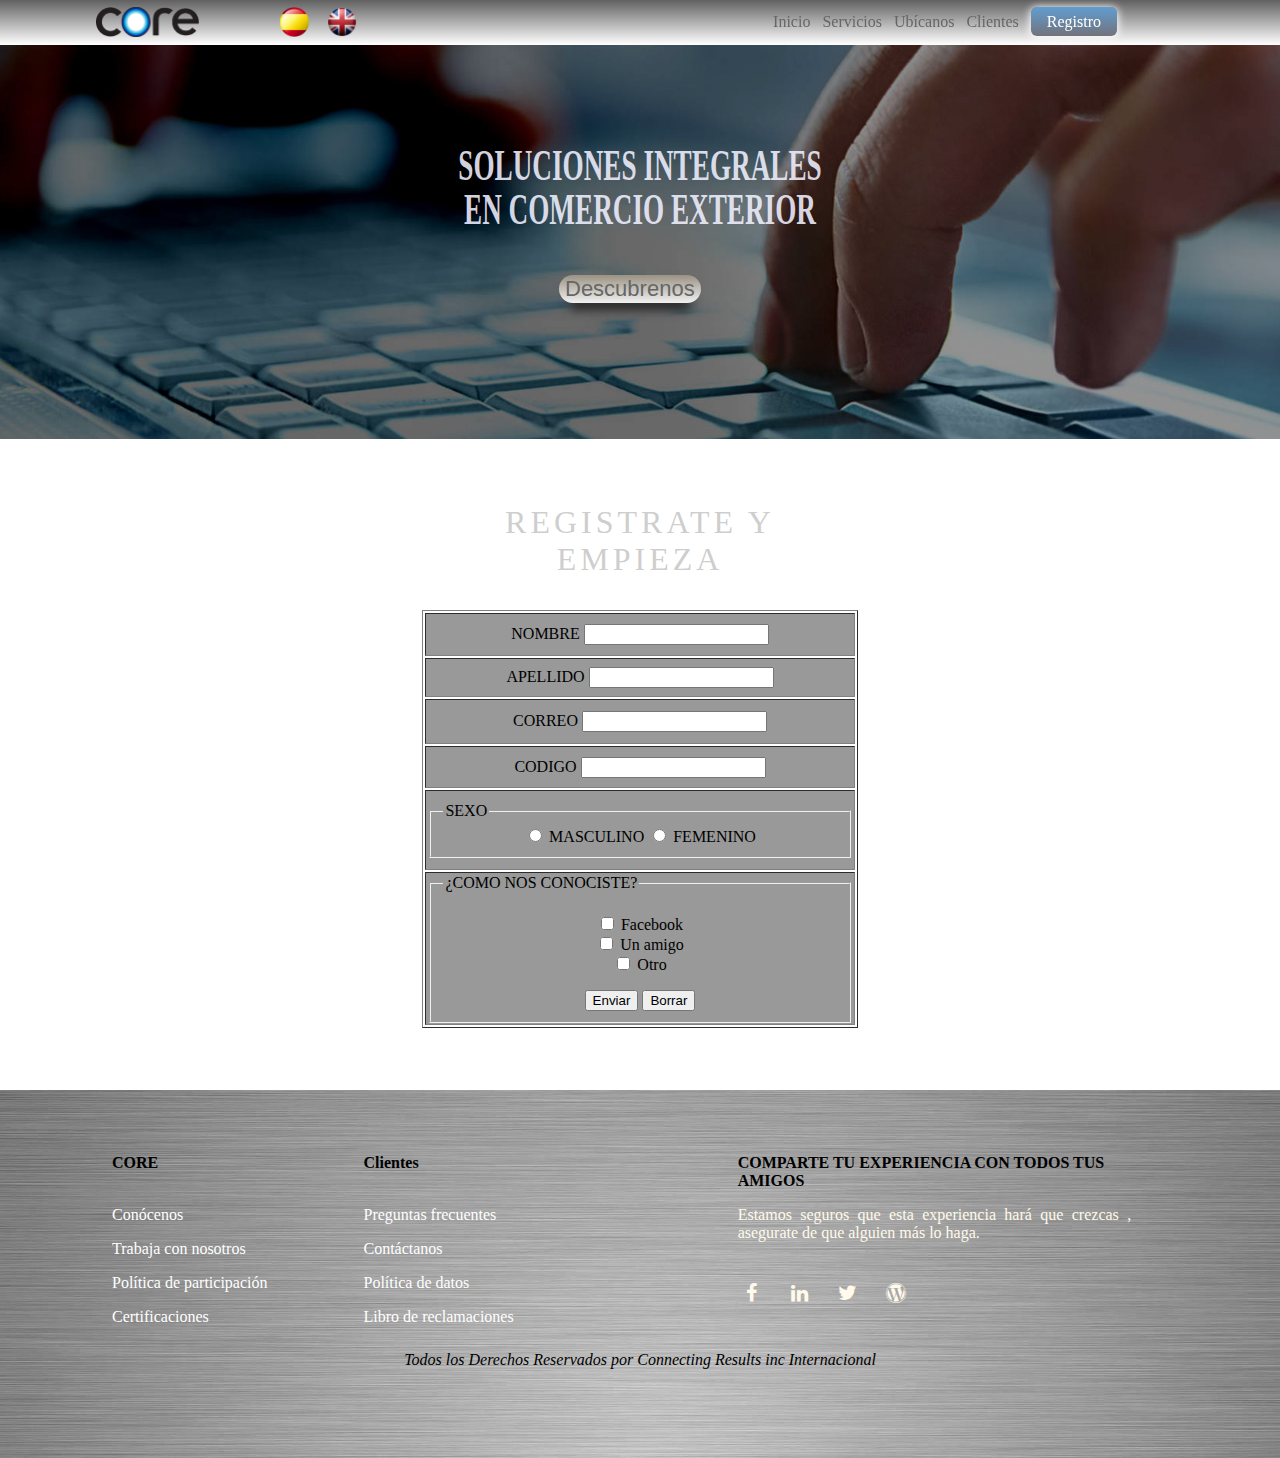
<file: páginas/Registro.html>
<!DOCTYPE html PUBLIC "-//W3C//DTD XHTML 1.0 Transitional//EN" "http://www.w3.org/TR/xhtml1/DTD/xhtml1-transitional.dtd">
<html xmlns="http://www.w3.org/1999/xhtml">
<head>
<meta http-equiv="Content-Type" content="text/html; charset=utf-8" />
<link href="../css/miestilo.css" rel="stylesheet" type="text/css" />
<link href="../css/fontello.css" rel="stylesheet" type="text/css" />
<title>CORE-Registro</title>
</head>

<body>

    
    
    
    <!--banner -->
          <header class=" slider "> 
      		
          <h1 class="titulo">SOLUCIONES INTEGRALES</h1>
                  <h1 class="titulo">EN COMERCIO EXTERIOR</h1>
                  <div class="contenedorboton">
                  <button class="boton">
                      <a href="Registro.html">Descubrenos</a>
                  </button>
                  </div>
          <ul class="contenedorbansa">
          	  
              <li class="banner1"><img src="../imagenes/registro.jpg" /></li>
              
           </ul>   
      </header>
    <!--cuerpo -->
        <center>
                <main class="contabla"><form enctype="multipart/form-data"><table width="34%" border="1">
                  <caption align="center">
                    <h3>REGISTRATE Y EMPIEZA </h3>
                  </caption>
                  <tbody align="center">
                    <tr>
                      <td width="52%" height="39" bgcolor="#33CCFF"><label for="textfield2">NOMBRE</label>
                        <input type="text" name="textfield" id="textfield2"></td>
                      </tr>
                    <tr>
                      <td height="35" bgcolor="#33CCFF"><label for="textfield3">APELLIDO</label>
                        <input type="text" name="textfield2" id="textfield3"></td>
                      </tr>
                    <tr>
                      <td height="41" bgcolor="#33CCFF"><label for="textfield6">CORREO</label>
                        <input type="text" name="textfield3" id="textfield6"></td>
                    <tr>
                      <td height="38" bgcolor="#33CCFF"><label for="textfield7">CODIGO</label>
                        <input type="text" name="textfield4" id="textfield7"></td>
                    <tr>
                      <td height="76" bgcolor="#33CCFF"><fieldset>
                        <legend>SEXO</legend>
                        <input type="radio" name="radio" id="radio" value="radio">
                        <label for="radio">MASCULINO</label>
                        <input type="radio" name="radio2" id="radio2" value="radio2">
                        <label for="radio2">FEMENINO</label>
                      </fieldset></td>
                    <tr>
                      <td bgcolor="#33CCFF"><fieldset>
                        <legend>¿COMO NOS CONOCISTE?</legend>
                        <p>
                          <label>
                            <input type="checkbox" name="CheckboxGroup1" value="casilla de verificación " id="CheckboxGroup1_0">
                            Facebook</label>
                          <br>
                          <label>
                            <input type="checkbox" name="CheckboxGroup1" value="casilla de verificación " id="CheckboxGroup1_1">
                            Un amigo</label>
                          <br>
                          <label>
                            <input type="checkbox" name="CheckboxGroup1" value="casilla de verificación " id="CheckboxGroup1_2">
                            Otro</label>
                          <br>
                        </p>
                        <input type="submit" name="button" id="button" value="Enviar">
                        <input type="submit" name="Borrar" id="button2" value="Borrar">
                      </fieldset></td>
                        </tbody>
                </table></form>
                
                  </main>
  </center>
    
    
    <!--piedepágina -->
    	
        <footer class="piedepagina" >	
            <div class="contenedorpiedepag">
            <article class="pie1">	<!--pie1 -->
                <ol>	<!--opcionesCOREmenu -->
                    <h2>CORE</h2><br/>
                    <li><a href="index.html">Conócenos</a></li>
                    <li><a href="index.html">Trabaja con nosotros</a></li>
                    <li><a href="index.html">Política de participación</a></li>
                    <li><a href="index.html">Certificaciones</a></li>
                </ol>
            </article>
                
            <article class="pie2">    <!--pie2 -->
                <ol>	<!--opcionesClientesmenu -->
                    <h2>Clientes</h2><br />
                    <li><a href="index.html">Preguntas frecuentes</a></li>
                    <li><a href="index.html">Contáctanos</a></li>
                    <li><a href="index.html">Política de datos</a></li>
                    <li><a href="index.html">Libro de reclamaciones</a></li>
                </ol>
            </article>
                
            <article class="pie3">   <!--pie3 --> 
                <h2>
                COMPARTE TU EXPERIENCIA CON TODOS TUS AMIGOS
                </h2>
                <p>
                Estamos seguros que esta experiencia hará que  crezcas , asegurate de que alguien más lo haga.
                </p>
                
                <figure>
                <a href="index.html"><span class="icon-facebook"></span></a>
                </figure>
                <figure>
                <a href="index.html"><span class="icon-linkedin"></span></a>
                </figure>
                <figure>
                <a href="index.html"><span class="icon-twitter"></span></a>
                </figure>
                <figure>
                <a href="index.html"><span class="icon-wordpress"></span></a>
                </figure>
                
            </article> 
               
            <article class="firma">    <!--firma -->
            	<address>
                Todos los Derechos Reservados por Connecting Results inc Internacional
                </address>
            </article>    
            </div>    
        </footer>
    	
    <!--cabecera -->
    
        <header class="cabecera">
        	 
        	<div class="contenedorcabe">  
                <figure class="lugarlogo">
                <a href="index.html"><img src="../imagenes/logo.png" height="30px"  /></a>
                </figure>
                <figure class="lugaresp">
                <a href="index.html"><img src="../imagenes/bandera_esp.png" height="30px" /></a>
                </figure>
                <figure class="lugaring">
                <a href="index.html"><img src="../imagenes/ingles.png" height="30px" /></a>
                </figure>
                <nav class="menu">
                	
                    <ul class="contenido">
                        <li><a href="index.html">Inicio</a></li>
                        <li><a href="#">Servicios <span class="icon icon-up-dir"></span></a>
                        	<ul>
                                <li><a href="Importación.html">Importación</a></li>
                                <li><a href="Exportación.html">Exportación</a></li>
                            </ul> 
                        </li>
                        <li><a href="Ubícanos.html">Ubícanos</a></li>
                        <li><a href="Personas.html">Clientes <span class="icon icon-up-dir"></span></a>
                            <ul>
                                <li><a href="Empresas.html">Empresas</a></li>
                                <li><a href="Personas.html">Personas</a></li>
                            </ul>
                        </li>
                        <li><a class="botonspecial" href="Registro.html">Registro</a></li>
                    </ul>
                    
                </nav>
            </div>
        </header>
    	
    
</body>
</html>
</file>
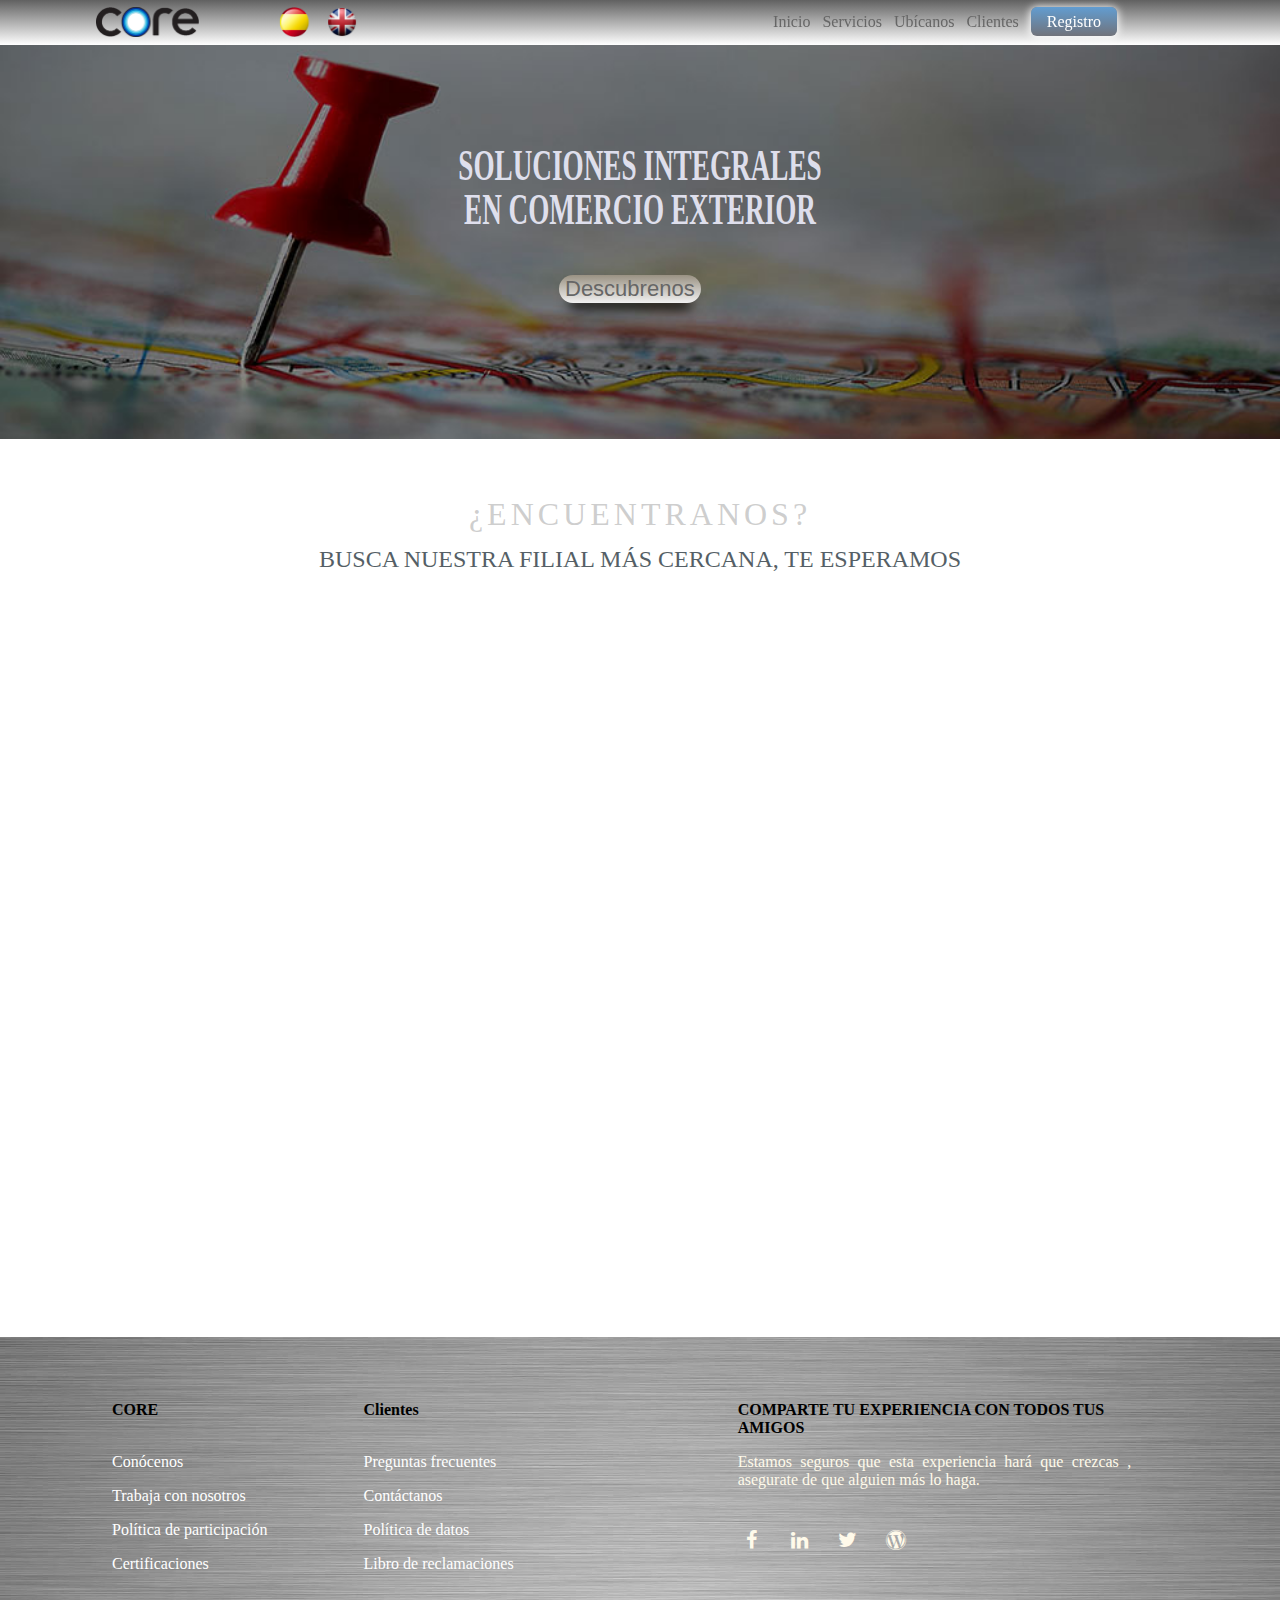
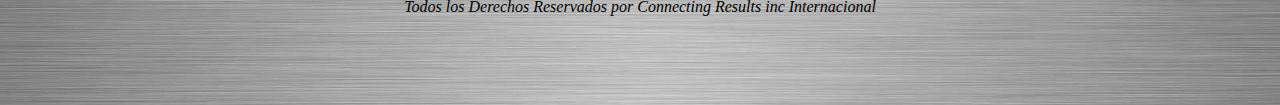
<file: páginas/Ubícanos.html>
<!DOCTYPE html PUBLIC "-//W3C//DTD XHTML 1.0 Transitional//EN" "http://www.w3.org/TR/xhtml1/DTD/xhtml1-transitional.dtd">
<html xmlns="http://www.w3.org/1999/xhtml">
<head>
<meta http-equiv="Content-Type" content="text/html; charset=utf-8" />
<link href="../css/miestilo.css" rel="stylesheet" type="text/css" />
<link href="../css/fontello.css" rel="stylesheet" type="text/css" />
<title>CORE-Ubícanos</title>
</head>

<body>

    
    
    
    <!--banner -->
          <header class=" slider "> 
      		
          <h1 class="titulo">SOLUCIONES INTEGRALES</h1>
                  <h1 class="titulo">EN COMERCIO EXTERIOR</h1>
                  <div class="contenedorboton">
                  <button class="boton">
                      <a href="Registro.html">Descubrenos</a>
                  </button>
                  </div>
          <ul class="contenedorbansa">
          	  
              <li class="banner4"><img src="../imagenes/ubicanos.jpg" /></li>
              
           </ul>   
      </header>
    <!--cuerpo -->
    
        <section id="main" class="wrapper style1">
				<header class="major"><br><br><br>
					<h2>¿ENCUENTRANOS?</h2>
					<p>BUSCA NUESTRA FILIAL MÁS CERCANA, TE ESPERAMOS</p>
				</header>
				<div class="container">
					<section>
					<div style="text-align:center;">
						<iframe src="https://www.google.com/maps/embed?pb=!1m10!1m8!1m3!1d15610.222804901037!2d-77.1082443!3d-12.0052148!3m2!1i1024!2i768!4f13.1!5e0!3m2!1ses!2spe!4v1468276540158" width="800" height="600" frameborder="0" align="center" style="border:0" allowfullscreen></iframe>
					</section>
					
					</div>
				</div>
			</section>
    
    
    <!--piedepágina -->
    	
        <footer class="piedepagina" >	
            <div class="contenedorpiedepag">
            <article class="pie1">	<!--pie1 -->
                <ol>	<!--opcionesCOREmenu -->
                    <h2>CORE</h2><br/>
                    <li><a href="index.html">Conócenos</a></li>
                    <li><a href="index.html">Trabaja con nosotros</a></li>
                    <li><a href="index.html">Política de participación</a></li>
                    <li><a href="index.html">Certificaciones</a></li>
                </ol>
            </article>
                
            <article class="pie2">    <!--pie2 -->
                <ol>	<!--opcionesClientesmenu -->
                    <h2>Clientes</h2><br />
                    <li><a href="index.html">Preguntas frecuentes</a></li>
                    <li><a href="index.html">Contáctanos</a></li>
                    <li><a href="index.html">Política de datos</a></li>
                    <li><a href="index.html">Libro de reclamaciones</a></li>
                </ol>
            </article>
                
            <article class="pie3">   <!--pie3 --> 
                <h2>
                COMPARTE TU EXPERIENCIA CON TODOS TUS AMIGOS
                </h2>
                <p>
                Estamos seguros que esta experiencia hará que  crezcas , asegurate de que alguien más lo haga.
                </p>
                
                <figure>
                <a href="index.html"><span class="icon-facebook"></span></a>
                </figure>
                <figure>
                <a href="index.html"><span class="icon-linkedin"></span></a>
                </figure>
                <figure>
                <a href="index.html"><span class="icon-twitter"></span></a>
                </figure>
                <figure>
                <a href="index.html"><span class="icon-wordpress"></span></a>
                </figure>
                
            </article> 
               
            <article class="firma">    <!--firma -->
            	<address>
                Todos los Derechos Reservados por Connecting Results inc Internacional
                </address>
            </article>    
            </div>    
        </footer>
    	
    <!--cabecera -->
    
        <header class="cabecera">
        	 
        	<div class="contenedorcabe">  
                <figure class="lugarlogo">
                <a href="index.html"><img src="../imagenes/logo.png" height="30px"  /></a>
                </figure>
                <figure class="lugaresp">
                <a href="index.html"><img src="../imagenes/bandera_esp.png" height="30px" /></a>
                </figure>
                <figure class="lugaring">
                <a href="index.html"><img src="../imagenes/ingles.png" height="30px" /></a>
                </figure>
                <nav class="menu">
                	
                    <ul class="contenido">
                        <li><a href="index.html">Inicio</a></li>
                        <li><a href="#">Servicios <span class="icon icon-up-dir"></span></a>
                        	<ul>
                                <li><a href="Importación.html">Importación</a></li>
                                <li><a href="Exportación.html">Exportación</a></li>
                            </ul> 
                        </li>
                        <li><a href="Ubícanos.html">Ubícanos</a></li>
                        <li><a href="Personas.html">Clientes <span class="icon icon-up-dir"></span></a>
                            <ul>
                                <li><a href="Empresas.html">Empresas</a></li>
                                <li><a href="Personas.html">Personas</a></li>
                            </ul>
                        </li>
                        <li><a class="botonspecial" href="Registro.html">Registro</a></li>
                    </ul>
                    
                </nav>
            </div>
        </header>
    	
    
</body>
</html>
</file>
<file: css/miestilo.css>
@charset "utf-8";
/* Mi estilo Core */

/**{
	border:1px solid #00F;
}*/

/*Condiciones generales*/

body{
	margin:0;
	padding:0;
	border:0;
	/*border:1px solid #F00;*/
	font-family:verdana;
	overflow-x:hidden;
	
}

h1{
	margin:0 auto;
	
}

h2,h3,h4,h5,h6{
	margin:0 auto;
	font-weight:bold;
	font-size:1em;
}

ul,ol{
		list-style:none;
		margin:0 auto;
		padding:0;
}

p{
	text-align:center;
}

a{
	text-decoration:none;
	color:#666;
}



/*contenedor*/
/*.contenedor{    
	width:800px;
	margin:0 auto;
	
}*/

/*banner slider*/
.slider{
	width:100%;
	margin:0 auto;
	height:400px;
	position: relative;
    top: 0px;
    padding-top: 42px;
	
}
.slider .contenedorban{
	height: 100%;
    position: relative;
    top: -126px;
	display:flex;
	padding:0;
	width:500%;
	list-style: none;
    margin: 0 auto;
	
	animation: cambio 25s infinite alternate;
	animation-timing-function:ease-out;
}
.slider .contenedorbansa{
	height: 100%;
    position: relative;
    top: -126px;
	display:flex;
	padding:0;
	width:100%;
	list-style: none;
    margin: 0 auto;
	
	background-repeat:no-repeat;
	
	
}
.slider li{
	width:100%;
	height:100%
	list-style:none;
}
.slider img{
	width:100%;
	height:100%;
}
@keyframes cambio{
	0%{margin-left: 0;}
	16%{margin-left: 0;}
	
	20%{margin-left: -100%;}
	36%{margin-left: -100%;}
	
	40%{margin-left: -200%;}
	56%{margin-left: -200%;}
	
	60%{margin-left: -300%;}
	76%{margin-left: -300%;}
	
	80%{margin-left: -400%;}
	100%{margin-left: -400%;}
}

/*banner*/

.contenedorban .banner, .banner1, .banner2, .banner3, .banner4{
	height:100%;
	background-color:#0CC;
	position: relative;
    top: 0px;
	background-size:cover;
	background-repeat:no-repeat;
	width:100%;
	background-color:opacity;
	
}
.banner{	
	background-image:url(../imagenes/index.jpg);
}
.banner1{	
	background-image:url(../imagenes/importar.jpg);
}
.banner2{
	background-image:url(../imagenes/exportar.jpg);
}
.banner3{	
	background-image:url(../imagenes/empresas.jpg);	
}
.banner4{	
	background-image:url(../imagenes/personas.jpg);	
}

	/*titulo*/
	.titulo{
		font-size: 1.7em;
  		position: relative;
   		top: 4em;
   		text-align: center;
   		letter-spacing: 0px;
	    transform: scaleY(1.6);
		margin: 0 0 0.5em 0;
		z-index:1;
		color: #f0f0ffe0;
	}
	/*boton*/
	.contenedorboton{
		height: 34px;
		top: 144px;
		width: 800px;
		position: relative;
		left: -1px;
		margin: 0 auto;
	}
	.boton{
		position: relative;
		left: 40%;
		border-radius: 25px;
		/*background-color: #a3b5c1;*/
		background: linear-gradient(#9a9283, #f1f1f1);
		border-color: #a3b5c1;
		border-style: none;
		font-size: 22px;
		z-index: 1;
		box-shadow: 0px 15px 12px -10px;
	}
	
	.boton:hover{
		position: relative;
		left: 40%;
		border-radius: 25px;
		background-color: #a3b5c1;
		border-color: #a3b5c1;
		border-style: none;
		font-size: 22px;
		z-index: 1;
		top:2px;
		box-shadow: 0px 12px 15px -10px;
	}

/*cuerpo*/
.contenedorcuerpo{    
	max-width:68em;
	margin:0 auto;
	position: relative;
    top: 3em;
	
}
.cuerpo{	
	height:600px;
	background-color:#fff;
	
	
	
}
	.bloquecuerpo1, .bloquecuerpo2, .bloquecuerpo3{
		border: 1.2px solid #00000096;
		width:22.33%;
		text-align:center;
		padding:20px;
		display:inline-block;
		position:relative;
		top:4em;
		margin-left:54px;
		height:295px;
	}
	
	.bloquecuerpo1 p, .bloquecuerpo2 p, .bloquecuerpo3 p{
		text-align:center;
	}
	
	/*.icon{
		box-shadow: 0px 0px 0px 7px rgb(242, 243, 247);
		font-size: 2em;
		color: beige;
		background-color: #357cc1;
		border-radius: 50%;
		display: inline-block;
		padding: 35px;
		width: 13%;
		max-height: 155px;
		text-align: center;
		margin-bottom: 66px;
	}*/
		.icon-address-card:before, .icon-safari:before, .icon-handshake-o:before {
			position:relative;
			left: -7px;
    		top: -1px;
			
			box-shadow: 0px 0px 0px 7px rgb(204, 204, 204);
		font-size: 2em;
		color: beige;
		background-color: #357cc1;
		border-radius: 50%;
		display: inline-block;
		padding: 35px;
		width: 13%;
		max-height: 155px;
		text-align: center;
		margin-bottom: 66px;
		}
		
	
	/*bloquecuerpo0*/
		
	.subtituloprincipal{
		text-align: center;
    	
    	letter-spacing: 1px;
    	padding-top: 11px;
		
		font-size: 2em;
		color: #bbbb;
		font-weight: 400;
		margin: 0 0 1em 0;
		text-transform: uppercase;
		letter-spacing: 0.125em;
	}
	
		
	.subtitulosecundario{
		
		color: #555f66;
		font-weight: 400;
		
		text-transform: uppercase;
		letter-spacing: 0.125em;
    	
   		text-align: center;
		
		font-size: 1.25em;
		margin-top: -1em;
		line-height: 1.5em;
	}
    /*bloquecuerpo1*/
	.contenedorbloque1{
		
	}
		.simbolocuerpo1{
			font-size: 1em;
		}
		.subtitulocuerpo1{
			font-size: 1em;
		}
		.parrafocuerpo1{
			font-size: 1em;
		}
	/*bloquecuerpo2*/
	.contenedorbloque2{
		
	}
		
		.subtitulocuerpo2{
			font-size: 1em;
		}
		.parrafocuerpo2{
			font-size: 1em;
		}
    /*bloquecuerpo3*/
	.contenedorbloque3{
		
	}
		
		.subtitulocuerpo3{
			font-size: 1em;
		}
		.parrafocuerpo3{
			font-size: 1em;
		}

/*piedepagina*/
.contenedorpiedepag{    
	max-width:68em;
	margin:0 auto;
	
}
.piedepagina{	
	height:368px;
	/*background-color:#629dd1;*/
	/*background-color:#b7b7b7b0;*/
	background-image:url(../imagenes/fondo.jpg);
	background-size:cover;
	
}

.piedepagina figure{
	display:inline-block;
	margin:inherit;
	margin-right:20px;
	font-size:20px
}
.piedepagina figure a{
color: #fffaea;

}
.pie1{
	float:left;
	position:relative;
	top:4em;
	padding-left:1em;
}
	.pie1 li{
	margin-top:1em;
	}
	.pie1 li a{
		color: #fff;
	}	
	.pie1 li:hover > a{
		text-decoration:underline;
		
	}

.pie2{
	float:left;
	position:relative;
	top:4em;
	padding-left:6em;
}
	.pie2 li{
	margin-top:1em;
	}
	.pie2 li a{
		color: #fff;
	}	
	.pie2 li:hover > a{
		text-decoration:underline;
	}
	
.pie3{
	display:table;
	padding-left:14em;
	padding-right:3.3em;
	position:relative;
	top:4em;
}

	.pie3 p{
	margin-bottom:41px;
	text-align:justify;
	color: #fffaea;
	}


.firma{
	margin-top:4em;
	position:relative;
	top:3em;
}
	.firma address{
		text-align:center;
	}
	
		

/*cabecera*/
.contenedorcabe{    
	max-width:68em;
	margin:0 auto;
	
	
	
}		
.cabecera{	
	height:45px;
	width:100%;
	/*background-color:#CCC;*/
	background: linear-gradient(#616161, #ffffff);
	position:fixed;
	top:0;
	z-index:3;
}

#audio
 {
  
            float: left;
			height: 45px;
			width: 142px;
 
  }
audio
 {
  
            width: 96px;
			position: relative;
			top: 5px;
			left: 16px;
			display: none;
			
 
  }

#audio:hover audio
 {
  
            display:block;
 
  }
	
	.lugarlogo{
		float: left;
		margin: 0;
		border: 0;
		position: relative;
		left: 0em;
	}
		.lugarlogo img{
			padding: 7px 0px;
		}
	
	.lugaresp{
		float: left;
		margin: 0;
		border: 0;
		position: relative;
		left: 5em;
	}
		.lugaresp img{
			padding: 7px 0px;
		}
	.lugaring{
		float: left;
		margin: 0;
		border: 0;
		position: relative;
		left: 6em;
	}
		.lugaring img{
			padding: 7px 0px;
		}
	
	
	/*menu*/
	.menu{
		/*background-color:#990;*/
		height:auto;
		margin:0;
		padding:0;
		border:0;
		position:relative;
		top:0.8em;
		left:32em;
		display:table;
	}
	
	
	
			.menu .contenido > li{
				display:inline-block;
				position:relative;
				vertical-align:top;
				left: 0em;
				margin-right:8px;
				height: 42px;
				
			}
			
			.menu ul  li a span{
				font-size:20px;
				color: #CCC;
				position:absolute;
				display:none;
				bottom: -2px;
				
			}
			
			.contenido li:hover > a span{
				display:block;
				
			}
			
			.menu ul  li:hover{
				
				transition:1s;
				cursor:auto;
			}
			
			.menu ul  li:hover > a{
				
				color:#629dd1;
				transition:0.5s;
			}
			
			.menu ul li:hover ul li{
				background-color: #CCC;
   				 transition: 1s;
   				 cursor: auto;
   				 width: 132px;
    			 margin: 0 -9px;
				 
				
			}
			.menu ul li ul li:hover a{
				position: relative;
    			left: 16px;
				color:#629dd1;
				text-align:center;
				
				
				
			}
			
			
			.contenido{
				/*background-color:#C66;*/
				margin:inherit;
				border:inherit;
				padding:inherit;
				
			}
			
			.contenido ul{
				display:none;
				position:absolute;
				background-color: #CCC;
    			bottom: -55px;
				padding: 0px 9px;
			}
			
			.contenido li:hover ul{
				display:block;
				position:absolute;
				
			}
			
			.contenido li ul li{
				display:block;
				position:relative;
				vertical-align:top;
				left:auto;
				top:auto;
				height: 30px;
				
			}
			
			.contenido li ul li a{
				position:relative;
				top:4px;
				}
				
			.botonspecial{
				line-height: 24px;
				margin-bottom: 0;
				padding: 6px 1em;
				position: relative;
				top: -3px;
				vertical-align: middle;
				/*background-color: #629DD1;*/
				background: linear-gradient(#629dd1, #71737b);
				color: #ffffff !important;
				border-radius: 6px;
				box-shadow: 0px 1px 8px 1px;
			}
			
			.botonspecial:hover{
				box-shadow: 0px 0px 0px 1px;
				position: relative;
   				top: -2px;
				transition:0.5s;
			}
			
				
/*------------------------------------------------------------------------------------*/
	
/*Cuerpo importaciones*/	
/* Menu */
		
	#main {
		padding: 0em 0 3em 0 ;
		
	}

		@media screen and (max-width: 736px) {

			#main {
				padding: 0em 0 2em 0 ;
			}

		}

/* Wrapper */

	#wrapper > * > .inner {
		width: 100%;
		max-width: 68em;
		margin: 0 auto;
		padding: 0 2.5em;
	}

		@media screen and (max-width: 736px) {

			#wrapper > * > .inner {
				padding: 0 1.25em;
			}

		}	
	

/* Wrapper */

	.wrapper {
		padding: 6em 0 4em 0;
	}

		.wrapper.style1 {
			background: #fff;
			color: #555f66;
		}

		.wrapper.style2 {
			background: #192024;
			color: #c5c7c8;
		}

			.wrapper.style2 h2, .wrapper.style2 h3, .wrapper.style2 h4, .wrapper.style2 h5, .wrapper.style2 h6 {
				color: #ffffff;
			}

			.wrapper.style2 header p {
				color: #a3a5a7;
			}

			.wrapper.style2 .button.alt {
				box-shadow: inset 0 0 0 1px rgba(144, 144, 144, 0.75);
				color: #ffffff !important;
			}

				.wrapper.style2 .button.alt:hover {
					background-color: rgba(144, 144, 144, 0.275);
				}

				.wrapper.style2 .button.alt:active {
					background-color: rgba(144, 144, 144, 0.4);
				}

				.wrapper.style2 .button.alt.icon:before {
					color: #a3a5a7;
				}
/* Seccion/Articulo */

	section.special, article.special {
		text-align: center;
	}

	header p {
		color: #fffff ;
		position: relative;
		margin: 0 0 1.5em 0;
	}

	header h2 + p {
		font-size: 1.25em;
		margin-top: -1em;
		line-height: 1.5em;
	}

	header h3 + p {
		font-size: 1.1em;
		margin-top: -0.85em;
		line-height: 1.5em;
	}

	header h4 + p,
	header h5 + p,
	header h6 + p {
		font-size: 0.9em;
		margin-top: -0.75em;
		line-height: 1.5em;
	}

	header.major {
		text-align: center;
		margin: 0 0 4em 0;
	}

		header.major h2 {
			font-size: 2em;
		}

		header.major h2 + p {
			font-size: 1.5em;
			margin: 1em 0 2em 0;
    		text-align: center;
			
		}

/* Titulos Importacion/EExportación */

	.tiles {
		display: -moz-flex;
		display: -webkit-flex;
		display: -ms-flex;
		display: flex;
		-moz-flex-wrap: wrap;
		-webkit-flex-wrap: wrap;
		-ms-flex-wrap: wrap;
		flex-wrap: wrap;
		postiion: relative;
		margin: -2.5em 0 0 -2.5em;
	}
	
	

		.tiles article {
			-moz-transition: -moz-transform 0.5s ease, opacity 0.5s ease;
			-webkit-transition: -webkit-transform 0.5s ease, opacity 0.5s ease;
			-ms-transition: -ms-transform 0.5s ease, opacity 0.5s ease;
			transition: transform 0.5s ease, opacity 0.5s ease;
			position: relative;
			width: calc(33.33333% - 2.5em);
			margin: 2.5em 0 0 2.5em;
		}

			.tiles article > .image {
				-moz-transition: -moz-transform 0.5s ease;
				-webkit-transition: -webkit-transform 0.5s ease;
				-ms-transition: -ms-transform 0.5s ease;
				transition: transform 0.5s ease;
				position: relative;
				display: block;
				width: 100%;
				border-radius: 4px;
				overflow: hidden;
			}

				.tiles article > .image img {
					display: block;
					width: 100%;
					height:100%;
				}

				.tiles article > .image:before {
					-moz-pointer-events: none;
					-webkit-pointer-events: none;
					-ms-pointer-events: none;
					pointer-events: none;
					-moz-transition: background-color 0.5s ease, opacity 0.5s ease;
					-webkit-transition: background-color 0.5s ease, opacity 0.5s ease;
					-ms-transition: background-color 0.5s ease, opacity 0.5s ease;
					transition: background-color 0.5s ease, opacity 0.5s ease;
					content: '';
					display: block;
					position: absolute;
					top: 0;
					left: 0;
					width: 100%;
					height: 100%;
					opacity: 2;
					z-index: 1;
					opacity: 1.5;
				}

				.tiles article > .image:after {
					-moz-pointer-events: none;
					-webkit-pointer-events: none;
					-ms-pointer-events: none;
					pointer-events: none;
					-moz-transition: opacity 0.5s ease;
					-webkit-transition: opacity 0.5s ease;
					-ms-transition: opacity 0.5s ease;
					transition: opacity 0.5s ease;
					content: '';
					display: block;
					position: absolute;
					top: 0;
					left: 0;
					width: 100%;
					height: 100%;					
					background-position: center;
					background-repeat: no-repeat;
					background-size: 100% 100%;
					opacity: 0.25;
					z-index: 2;
				}

			.tiles article > a {
				display: -moz-flex;
				display: -webkit-flex;
				display: -ms-flex;
				display: flex;
				-moz-flex-direction: column;
				-webkit-flex-direction: column;
				-ms-flex-direction: column;
				flex-direction: column;
				-moz-align-items: center;
				-webkit-align-items: center;
				-ms-align-items: center;
				align-items: center;
				-moz-justify-content: center;
				-webkit-justify-content: center;
				-ms-justify-content: center;
				justify-content: center;
				-moz-transition: background-color 0.5s ease, -moz-transform 0.5s ease;
				-webkit-transition: background-color 0.5s ease, -webkit-transform 0.5s ease;
				-ms-transition: background-color 0.5s ease, -ms-transform 0.5s ease;
				transition: background-color 0.5s ease, transform 0.5s ease;
				position: absolute;
				top: 0;
				left: 0;
				width: 90%;
				height: 90%;
				padding: 1em;
				border-radius: 4px;
				border-bottom: 0;
				color: #ffffff;
				font-size:19px;
				text-align: center;
				text-decoration: none;
				z-index: 3;
			}

				.tiles article > a > :last-child {
					margin: 0;
				}

				.tiles article > a:hover {
					color: #ffffff !important;
				}

				.tiles article > a h2 {
					margin: 0;
				}

				.tiles article > a .content {
					-moz-transition: max-height 0.5s ease, opacity 0.5s ease;
					-webkit-transition: max-height 0.5s ease, opacity 0.5s ease;
					-ms-transition: max-height 0.5s ease, opacity 0.5s ease;
					transition: max-height 0.5s ease, opacity 0.5s ease;
					width: 100%;
					max-height: 0;
					line-height: 1.5;
					margin-top: 0.35em;
					opacity: 0;
				}

					.tiles article > a .content > :last-child {
						margin-bottom: 0;
					}

			.tiles article.style1 > .image:before {
				background-color: opacity;
			}

			.tiles article.style2 > .image:before {
				background-color: opacity;
			}

			.tiles article.style3 > .image:before {
				background-color: opacity;
			}

			.tiles article.style4 > .image:before {
				background-color: opacity;
			}

			.tiles article.style5 > .image:before {
				background-color: opacity;
			}

			.tiles article.style6 > .image:before {
				background-color: opacity;
			}

			body:not(.is-touch) .tiles article:hover > .image {
				-moz-transform: scale(1.1);
				-webkit-transform: scale(1.1);
				-ms-transform: scale(1.1);
				transform: scale(1.1);
			}

				body:not(.is-touch) .tiles article:hover > .image:before {
					background-color: #333333;
					opacity: 0.35;
				}

				body:not(.is-touch) .tiles article:hover > .image:after {
					opacity: 0;
				}

			body:not(.is-touch) .tiles article:hover .content {
				max-height: 15em;
				opacity: 1;
			}

		* + .tiles {
			margin-top: 2em;
		}

		body.is-loading .tiles article {
			-moz-transform: scale(0.9);
			-webkit-transform: scale(0.9);
			-ms-transform: scale(0.9);
			transform: scale(0.9);
			opacity: 0;
		}

		body.is-touch .tiles article .content {
			max-height: 15em;
			opacity: 1;
		}

		@media screen and (max-width: 1280px) {

			.tiles {
				margin: -1.25em 0 0 -1.25em;
			}

				.tiles article {
					width: calc(33.33333% - 1.25em);
					margin: 1.25em 0 0 1.25em;
				}

		}

		@media screen and (max-width: 980px) {

			.tiles {
				margin: -2.5em 0 0 -2.5em;
			}

				.tiles article {
					width: calc(50% - 2.5em);
					margin: 2.5em 0 0 2.5em;
				}

		}

		@media screen and (max-width: 736px) {

			.tiles {
				margin: -1.25em 0 0 -1.25em;
			}

				.tiles article {
					width: calc(50% - 1.25em);
					margin: 1.25em 0 0 1.25em;
				}

					.tiles article:hover > .image {
						-moz-transform: scale(1.0);
						-webkit-transform: scale(1.0);
						-ms-transform: scale(1.0);
						transform: scale(1.0);
					}

		}

		@media screen and (max-width: 480px) {

			.tiles {
				margin: 0;
			}

				.tiles article {
					width: 100%;
					margin: 1.25em 0 0 0;
				}

		}		

/* Imagenes*/ 

	.image {
		border-radius: 6px;
		border: 0;
		display: inline-block;
		position: relative;
	}

		.image img {
			border-radius: 6px;
			display: block;
		}

		.image.left {
			float: left;
			padding: 0 1.5em 1em 0;
			top: 0.25em;
		}

		.image.right {
			float: right;
			padding: 0 0 1em 1.5em;
			top: 0.25em;
		}

		.image.fit {
			display: block;
			margin: 0 0 2em 0;
			width: 100%;
		}

			.image.fit img {
				display: block;
				width: 100%;
			}

/*------------------------------------------------------------------------------------*/
	
/*Cuerpo exportaciones*/	
/* Menu */
		
	#main {
		padding: 0em 0 6em 0 ;
	}

		@media screen and (max-width: 736px) {

			#main {
				padding: 0em 0 4em 0 ;
			}

		}

/* Wrapper */

	#wrapper > * > .inner {
		width: 100%;
		max-width: 68em;
		margin: 0 auto;
		padding: 0 2.5em;
	}

		@media screen and (max-width: 736px) {

			#wrapper > * > .inner {
				padding: 0 1.25em;
			}

		}	
	

/* Wrapper */

	.wrapper {
		padding: 6em 0 4em 0;
	}

		.wrapper.style1 {
			background: #fff;
			color: #555f66;
		}

		.wrapper.style2 {
			background: #192024;
			color: #c5c7c8;
		}

			.wrapper.style2 h2, .wrapper.style2 h3, .wrapper.style2 h4, .wrapper.style2 h5, .wrapper.style2 h6 {
				color: #ffffff;
			}

			.wrapper.style2 header p {
				color: #a3a5a7;
			}

			.wrapper.style2 .button.alt {
				box-shadow: inset 0 0 0 1px rgba(144, 144, 144, 0.75);
				color: #ffffff !important;
			}

				.wrapper.style2 .button.alt:hover {
					background-color: rgba(144, 144, 144, 0.275);
				}

				.wrapper.style2 .button.alt:active {
					background-color: rgba(144, 144, 144, 0.4);
				}

				.wrapper.style2 .button.alt.icon:before {
					color: #a3a5a7;
				}
/* Seccion/Articulo */

	section.special, article.special {
		text-align: center;
	}

	header p {
		color: #fffff ;
		position: relative;
		margin: 0 0 1.5em 0;
	}

	header h2 + p {
		font-size: 1.25em;
		margin-top: -1em;
		line-height: 1.5em;
	}

	header h3 + p {
		font-size: 1.1em;
		margin-top: -0.85em;
		line-height: 1.5em;
	}

	header h4 + p,
	header h5 + p,
	header h6 + p {
		font-size: 0.9em;
		margin-top: -0.75em;
		line-height: 1.5em;
	}

	header.major {
		text-align: center;
		margin: 0 0 4em 0;
	}

		header.major h2 {
			font-size: 2em;
		}

		header.major h2 + p {
			font-size: 1.5em;
			margin: 1em 0 2em 0;
    		text-align: center;
			
		}

/* Titulos Importacion/EExportación */

	.tiles-e {
		display: -moz-flex;
		display: -webkit-flex;
		display: -ms-flex;
		display: flex;
		-moz-flex-wrap: wrap;
		-webkit-flex-wrap: wrap;
		-ms-flex-wrap: wrap;
		flex-wrap: wrap;
		postiion: relative;
		margin: -2.5em 0 0 -2.5em;
	}
	
	

		.tiles-e article {
			-moz-transition: -moz-transform 0.5s ease, opacity 0.5s ease;
			-webkit-transition: -webkit-transform 0.5s ease, opacity 0.5s ease;
			-ms-transition: -ms-transform 0.5s ease, opacity 0.5s ease;
			transition: transform 0.5s ease, opacity 0.5s ease;
			position: relative;
			width: calc(33.33333% - 2.5em);
			margin: 2.5em 0 0 10.5em;
		}

			.tiles-e article > .image {
				-moz-transition: -moz-transform 0.5s ease;
				-webkit-transition: -webkit-transform 0.5s ease;
				-ms-transition: -ms-transform 0.5s ease;
				transition: transform 0.5s ease;
				position: relative;
				display: block;
				width: 100%;
				border-radius: 4px;
				overflow: hidden;
			}

				.tiles-e article > .image img {
					display: block;
					width: 100%;
					height:100%;
				}

				.tiles-e article > .image:before {
					-moz-pointer-events: none;
					-webkit-pointer-events: none;
					-ms-pointer-events: none;
					pointer-events: none;
					-moz-transition: background-color 0.5s ease, opacity 0.5s ease;
					-webkit-transition: background-color 0.5s ease, opacity 0.5s ease;
					-ms-transition: background-color 0.5s ease, opacity 0.5s ease;
					transition: background-color 0.5s ease, opacity 0.5s ease;
					content: '';
					display: block;
					position: absolute;
					top: 0;
					left: 0;
					width: 100%;
					height: 100%;
					opacity: 2;
					z-index: 1;
					opacity: 1.5;
				}

				.tiles-e article > .image:after {
					-moz-pointer-events: none;
					-webkit-pointer-events: none;
					-ms-pointer-events: none;
					pointer-events: none;
					-moz-transition: opacity 0.5s ease;
					-webkit-transition: opacity 0.5s ease;
					-ms-transition: opacity 0.5s ease;
					transition: opacity 0.5s ease;
					content: '';
					display: block;
					position: absolute;
					top: 0;
					left: 0;
					width: 100%;
					height: 100%;					
					background-position: center;
					background-repeat: no-repeat;
					background-size: 100% 100%;
					opacity: 0.25;
					z-index: 2;
				}

			.tiles-e article > a {
				display: -moz-flex;
				display: -webkit-flex;
				display: -ms-flex;
				display: flex;
				-moz-flex-direction: column;
				-webkit-flex-direction: column;
				-ms-flex-direction: column;
				flex-direction: column;
				-moz-align-items: center;
				-webkit-align-items: center;
				-ms-align-items: center;
				align-items: center;
				-moz-justify-content: center;
				-webkit-justify-content: center;
				-ms-justify-content: center;
				justify-content: center;
				-moz-transition: background-color 0.5s ease, -moz-transform 0.5s ease;
				-webkit-transition: background-color 0.5s ease, -webkit-transform 0.5s ease;
				-ms-transition: background-color 0.5s ease, -ms-transform 0.5s ease;
				transition: background-color 0.5s ease, transform 0.5s ease;
				position: absolute;
				top: 0;
				left: 0;
				width: 90%;
				height: 90%;
				padding: 1em;
				border-radius: 4px;
				border-bottom: 0;
				color: #ffffff;
				text-align: center;
				text-decoration: none;
				z-index: 3;
			}

				.tiles-e article > a > :last-child {
					margin: 0;
				}

				.tiles-e article > a:hover {
					color: #ffffff !important;
				}

				.tiles-e article > a h2 {
					margin: 0;
				}

				.tiles-e article > a .content {
					-moz-transition: max-height 0.5s ease, opacity 0.5s ease;
					-webkit-transition: max-height 0.5s ease, opacity 0.5s ease;
					-ms-transition: max-height 0.5s ease, opacity 0.5s ease;
					transition: max-height 0.5s ease, opacity 0.5s ease;
					width: 100%;
					max-height: 0;
					line-height: 1.5;
					margin-top: 0.35em;
					opacity: 0;
				}

					.tiles-e article > a .content > :last-child {
						margin-bottom: 0;
					}

			.tiles-e article.style1 > .image:before {
				background-color: opacity;
			}

			.tiles-e article.style2 > .image:before {
				background-color: opacity;
			}

			.tiles-e article.style3 > .image:before {
				background-color: opacity;
			}

			.tiles-e article.style4 > .image:before {
				background-color: opacity;
			}

			.tiles-e article.style5 > .image:before {
				background-color: opacity;
			}

			.tiles-e article.style6 > .image:before {
				background-color: opacity;
			}

			body:not(.is-touch) .tiles-e article:hover > .image {
				-moz-transform: scale(1.1);
				-webkit-transform: scale(1.1);
				-ms-transform: scale(1.1);
				transform: scale(1.1);
			}

				body:not(.is-touch) .tiles-e article:hover > .image:before {
					background-color: #333333;
					opacity: 0.35;
				}

				body:not(.is-touch) .tiles-e article:hover > .image:after {
					opacity: 0;
				}

			body:not(.is-touch) .tiles-e article:hover .content {
				max-height: 15em;
				opacity: 1;
			}

		* + .tiles-e {
			margin-top: 2em;
		}

		body.is-loading .tiles-e article {
			-moz-transform: scale(0.9);
			-webkit-transform: scale(0.9);
			-ms-transform: scale(0.9);
			transform: scale(0.9);
			opacity: 0;
		}

		body.is-touch .tiles-e article .content {
			max-height: 15em;
			opacity: 1;
		}

		@media screen and (max-width: 1280px) {

			.tiles-e {
				margin: -1.25em 0 0 -1.25em;
			}

				.tiles-e article {
					width: calc(33.33333% - 1.25em);
					margin: 1.25em 0 0 1.25em;
				}

		}

		@media screen and (max-width: 980px) {

			.tiles-e {
				margin: -2.5em 0 0 -2.5em;
			}

				.tiles-e article {
					width: calc(50% - 2.5em);
					margin: 2.5em 0 0 2.5em;
				}

		}

		@media screen and (max-width: 736px) {

			.tiles-e {
				margin: -1.25em 0 0 -1.25em;
			}

				.tiles-e article {
					width: calc(50% - 1.25em);
					margin: 1.25em 0 0 1.25em;
				}

					.tiles-e article:hover > .image {
						-moz-transform: scale(1.0);
						-webkit-transform: scale(1.0);
						-ms-transform: scale(1.0);
						transform: scale(1.0);
					}

		}

		@media screen and (max-width: 480px) {

			.tiles-e {
				margin: 0;
			}

				.tiles-e article {
					width: 100%;
					margin: 1.25em 0 0 0;
				}

		}		

/* Imagenes*/ 

	.image {
		border-radius: 6px;
		border: 0;
		display: inline-block;
		position: relative;
	}

		.image img {
			border-radius: 6px;
			display: block;
		}

		.image.left {
			float: left;
			padding: 0 1.5em 1em 0;
			top: 0.25em;
		}

		.image.right {
			float: right;
			padding: 0 0 1em 1.5em;
			top: 0.25em;
		}

		.image.fit {
			display: block;
			margin: 0 0 2em 0;
			width: 100%;
		}

			.image.fit img {
				display: block;
				width: 100%;
			}


/*------------------------------------------------------------------------------------*/
	
/*Cuerpo ubícanos*/

/* Menu */

	#main {
		padding: 0em 0 6em 0 ;
	}

		@media screen and (max-width: 736px) {

			#main {
				padding: 0em 0 4em 0 ;
			}

		}
/* Wrapper */

	.wrapper {
		padding: 6em 0 4em 0;
	}

		.wrapper.style1 {
			background: #fff;
			color: #555f66;
		}

header.major {
		text-align: center;
		margin: 0 0 4em 0;
	}

		header.major h2 {
			font-size: 2em;
			color: #bbbb;
			font-weight: 400;
			margin: 0 0 1em 0;
			text-transform: uppercase;
			letter-spacing: 0.125em;
		}

		header.major h2 + p {
			font-size: 1.5em;
			margin: -1em 0 2em 0;
		}
		
.container {
    margin-left: auto;
    margin-right: auto;
    width: 1400px;
}


/*------------------------------------------------------------------------------------*/
	
/*Cuerpo Personas*/

.sectionPadder {
    width: 1024px;
    margin: 0 auto;
	font-family: 'Open Sans', "Helvetica Neue", Helvetica, Arial, sans-serif;
    -webkit-font-smoothing: antialiased;
	box-sizing: border-box;
	color: #333;
}

.sectionPadder p{
    margin: 0 0 10px;
}

.titleWrap {
    width: 100%;
    margin: 0 auto 32px;
}

.titleWrap > h1 {
    font-family:verdana;
    
    text-transform: uppercase;
    letter-spacing: 5px;
    width: 100%;
    float: left;
    text-align: center;
    
    margin-bottom: 21px;
    color: #bbbb;
    margin-top: 0;
    z-index: 1;
    overflow: hidden;
    position: relative;
	
	margin: .67em 0;
	font-weight: 500;
    line-height: 1.1;
	
		
}

	.titleWrap > h1:before {
		margin-left: -50%;
		text-align: right;
		box-sizing: border-box;
	}
	
	.titleWrap > h1:after {
    margin-left: 2.2%;
    text-align: right;
	box-sizing: border-box;
	}
	
	.titleWrap > h1:before, .titleWrap > h1:after {
		position: absolute;
		top: 51%;
		overflow: hidden;
		width: 47.3%;
		height: 1px;
		content: '\a0';
		background-color: #bbbb;
	}

.clear {
    clear: both;
}

.row {
    margin-right: -15px;
    margin-left: -15px;
}

.row:before, .row:after {
    display: table;
    content: "";
    -webkit-box-sizing: border-box;
    -moz-box-sizing: border-box;
    box-sizing: border-box;
}

.row:after {
    clear: both;
}

.col-6 {
    width: 50%;
}

.column {
    -webkit-box-sizing: border-box;
    -moz-box-sizing: border-box;
    box-sizing: border-box;
    float: left;
    position: relative;
    min-height: 1px;
}

.quote-box p.quote {
    text-align: left;
    display: block;
    text-indent: -28px;
    padding-left: 15px;
    padding-right: 60px;
    margin-bottom: 24px;
    clear: both;
}

.quote-box p.quote:before {
    font: 1.1em/1.4em Georgia, "Times New Roman", Times, serif;
    content: "\201C";
    font-size: 48px;
    line-height: 1px;
    position: relative;
    bottom: -20px;
    margin-right: 6px;
    color: #999;
	box-sizing: border-box;
}

.quote-box p.quote:after {
    font: 1.1em/1.4em Georgia, "Times New Roman", Times, serif;
    content: "\201D";
    font-size: 48px;
    line-height: 1px;
    position: relative;
    bottom: -20px;
    margin-left: 6px;
    color: #999;
	box-sizing: border-box;
}

.quote-box .avatar {
    padding-left: 15px;
    display: inline-block;
    float: left;
    margin-bottom: 32px;
}

.quote-box .avatar img {
    width: 140px;
    height: 140px;
    margin: 0;
    border-radius: 100%;
    border: 1px solid #c4c4c4;
    padding: 3px;
}

.column img {
    
    display: block;
    
    max-width: 100%;
	vertical-align: middle;
}

.quote-box .avatar-text {
    display: inline-block;
}

.quote-box .avatar-text p {
    text-align: left;
    padding-left: 20px;
    padding-top: 20px;
	margin: 0 0 10px;
}

.quote-box .avatar-text p span {
    font-size: 12px;
}

/*------------------------------------------------------------------------------------*/
	
/*Cuerpo Empresas*/

.container {
	max-width: 68em;
    padding-right: 15px;
    padding-left: 15px;
    margin-right: auto;
    margin-left: auto;
}

.container:before {
	display: table;
    content: " ";
	box-sizing: border-box;
}

.titleWrap {
    width: 100%;
    margin: 0 auto 32px;
}

.clear {
    clear: both;
}

.row {
    margin: 0 -10px 20px -10px;
    clear: both;
}

.row:before, .row:after {
    display: table;
    content: "";
    
    -moz-box-sizing: border-box;
    box-sizing: border-box;
}

.col-lg-4,col-md-4, col-sm-6, col-xs-12 {
    width: 33.33333333%;
	float: left;
	position: relative;
    min-height: 1px;
    padding-right: 15px;
    padding-left: 15px;
}

.leftSelector {
    border-left: 2px solid rgb(210,210,210);
    padding-left: 20px;
    list-style: none;
	margin-top: 0;
    margin-bottom: 10px;
}

.leftSelector li {
    line-height: 1.75;
	display: list-item;
    text-align: -webkit-match-parent;
}

.leftSelector a:hover, .leftSelector li.active a, video  {
	display:block;
    text-decoration: none;
    font-weight: 600;
    color: rgba(0,0,0,.8);
    background-image: url(../img/arrow_right Cropped.png);
    background-size: auto 50%;
    background-repeat: no-repeat;
    background-position: left center;
    
    animation: leftSelected 500ms;
    padding-left: 20px;
	
}


.leftSelector a {
    display: inline-block;
    font-family: Proxima, Verdana, OpenSans-Regular, sans;
    color: rgba(40,40,40,.5);
    text-transform: uppercase;
	
}

.rolesSelector > li > a {
    cursor: pointer;
	background: transparent;
	text-decoration: none;
}

.col-lg-8 {
    width: 63.666667%;
	float: left;
}

col-lg-8, col-md-8, col-sm-6{
	position: relative;
    min-height: 1px;
    padding-right: 15px;
    padding-left: 15px;
}

.row {
    margin: 0 -10px 20px -10px;
    clear: both;
}

.row img{
    position: relative;
    left: 0em;
    margin-top: 13px;
}
.row:before, .row:after {
    display: table;
    content: "";
    
    box-sizing: border-box;
}

.row:after {
    clear: both;
}

.roleTitle {
    display: block;
    font-family: Proxima, Verdana, OpenSans-Regular, sans;
    font-size: 24px;
    margin-bottom: 10px;
}

.roleTitle img{
	border: 0;
	vertical-align: middle;
	
}

#video video{
	position: relative;
    left: 11em;
    margin-top: 19px;
    height: 193px;
	display:block;
}

.roles > div:not(.active) {
    display: none;
}

.roleTitle {
    display: block;
    font-family: Proxima, Verdana, OpenSans-Regular, sans;
    font-size: 24px;
    margin-bottom: 10px;
}

/*------------------------------------------------------------------------------------*/
	
/*Cuerpo Registro*/

.contabla{
	padding: 62px 0;
}

.contabla caption h3{
	margin-bottom: 44px;
	font-size: 2em;
    color: #bbbb;
    font-weight: 400;
    margin: 0 0 1em 0;
    text-transform: uppercase;
    letter-spacing: 0.125em;
}

.contabla td{
	background-color:#999;
}
</file>
<file: css/fontello.css>
@font-face {
  font-family: 'fontello';
  src: url('../font/fontello.eot?66569208');
  src: url('../font/fontello.eot?66569208#iefix') format('embedded-opentype'),
       url('../font/fontello.woff2?66569208') format('woff2'),
       url('../font/fontello.woff?66569208') format('woff'),
       url('../font/fontello.ttf?66569208') format('truetype'),
       url('../font/fontello.svg?66569208#fontello') format('svg');
  font-weight: normal;
  font-style: normal;
}
/* Chrome hack: SVG is rendered more smooth in Windozze. 100% magic, uncomment if you need it. */
/* Note, that will break hinting! In other OS-es font will be not as sharp as it could be */
/*
@media screen and (-webkit-min-device-pixel-ratio:0) {
  @font-face {
    font-family: 'fontello';
    src: url('../font/fontello.svg?66569208#fontello') format('svg');
  }
}
*/
 
 [class^="icon-"]:before, [class*=" icon-"]:before {
  font-family: "fontello";
  font-style: normal;
  font-weight: normal;
  speak: none;
 
  display: inline-block;
  text-decoration: inherit;
  width: 1em;
  margin-right: .2em;
  text-align: center;
  /* opacity: .8; */
 
  /* For safety - reset parent styles, that can break glyph codes*/
  font-variant: normal;
  text-transform: none;
 
  /* fix buttons height, for twitter bootstrap */
  line-height: 1em;
 
  /* Animation center compensation - margins should be symmetric */
  /* remove if not needed */
  margin-left: .2em;
 
  /* you can be more comfortable with increased icons size */
  /* font-size: 120%; */
 
  /* Font smoothing. That was taken from TWBS */
  -webkit-font-smoothing: antialiased;
  -moz-osx-font-smoothing: grayscale;
 
  /* Uncomment for 3D effect */
  /* text-shadow: 1px 1px 1px rgba(127, 127, 127, 0.3); */
}
 
.icon-up-dir:before { content: '\e800'; } /* '' */
.icon-twitter:before { content: '\f099'; } /* '' */
.icon-facebook:before { content: '\f09a'; } /* '' */
.icon-linkedin:before { content: '\f0e1'; } /* '' */
.icon-wordpress:before { content: '\f19a'; } /* '' */
.icon-safari:before { content: '\f267'; } /* '' */
.icon-handshake-o:before { content: '\f2b5'; } /* '' */
.icon-address-card:before { content: '\f2bb'; } /* '' */
</file>
<file: corefonts/demo-files/demo.css>
body {
  padding: 0;
  margin: 0;
  font-family: sans-serif;
  font-size: 1em;
  line-height: 1.5;
  color: #555;
  background: #fff;
}
h1 {
  font-size: 1.5em;
  font-weight: normal;
}
small {
  font-size: .66666667em;
}
a {
  color: #e74c3c;
  text-decoration: none;
}
a:hover, a:focus {
  box-shadow: 0 1px #e74c3c;
}
.bshadow0, input {
  box-shadow: inset 0 -2px #e7e7e7;
}
input:hover {
  box-shadow: inset 0 -2px #ccc;
}
input, fieldset {
  font-family: sans-serif;
  font-size: 1em;
  margin: 0;
  padding: 0;
  border: 0;
}
input {
  color: inherit;
  line-height: 1.5;
  height: 1.5em;
  padding: .25em 0;
}
input:focus {
  outline: none;
  box-shadow: inset 0 -2px #449fdb;
}
.glyph {
  font-size: 16px;
  width: 15em;
  padding-bottom: 1em;
  margin-right: 4em;
  margin-bottom: 1em;
  float: left;
  overflow: hidden;
}
.liga {
  width: 80%;
  width: calc(100% - 2.5em);
}
.talign-right {
  text-align: right;
}
.talign-center {
  text-align: center;
}
.bgc1 {
  background: #f1f1f1;
}
.fgc1 {
  color: #999;
}
.fgc0 {
  color: #000;
}
p {
  margin-top: 1em;
  margin-bottom: 1em;
}
.mvm {
  margin-top: .75em;
  margin-bottom: .75em;
}
.mtn {
  margin-top: 0;
}
.mtl, .mal {
  margin-top: 1.5em;
}
.mbl, .mal {
  margin-bottom: 1.5em;
}
.mal, .mhl {
  margin-left: 1.5em;
  margin-right: 1.5em;
}
.mhmm {
  margin-left: 1em;
  margin-right: 1em;
}
.mls {
  margin-left: .25em;
}
.ptl {
  padding-top: 1.5em;
}
.pbs, .pvs {
  padding-bottom: .25em;
}
.pvs, .pts {
  padding-top: .25em;
}
.unit {
  float: left;
}
.unitRight {
  float: right;
}
.size1of2 {
  width: 50%;
}
.size1of1 {
  width: 100%;
}
.clearfix:before, .clearfix:after {
  content: " ";
  display: table;
}
.clearfix:after {
  clear: both;
}
.hidden-true {
  display: none;
}
.textbox0 {
  width: 3em;
  background: #f1f1f1;
  padding: .25em .5em;
  line-height: 1.5;
  height: 1.5em;
}
#testDrive {
  display: block;
  padding-top: 24px;
  line-height: 1.5;
}
.fs0 {
  font-size: 16px;
}
.fs1 {
  font-size: 28px;
}
</file>
<file: corefonts/style.css>
@font-face {
  font-family: 'corefonts';
  src:  url('fonts/corefonts.eot?7b7qsn');
  src:  url('fonts/corefonts.eot?7b7qsn#iefix') format('embedded-opentype'),
    url('fonts/corefonts.ttf?7b7qsn') format('truetype'),
    url('fonts/corefonts.woff?7b7qsn') format('woff'),
    url('fonts/corefonts.svg?7b7qsn#corefonts') format('svg');
  font-weight: normal;
  font-style: normal;
}

[class^="icon-"], [class*=" icon-"] {
  /* use !important to prevent issues with browser extensions that change fonts */
  font-family: 'corefonts' !important;
  speak: none;
  font-style: normal;
  font-weight: normal;
  font-variant: normal;
  text-transform: none;
  line-height: 1;

  /* Better Font Rendering =========== */
  -webkit-font-smoothing: antialiased;
  -moz-osx-font-smoothing: grayscale;
}

.icon-eye:before {
  content: "\f06e";
}
.icon-twitter-square:before {
  content: "\f081";
}
.icon-facebook-square:before {
  content: "\f082";
}
.icon-rss-square:before {
  content: "\f143";
}
.icon-envelope-square:before {
  content: "\f199";
}
.icon-handshake-o:before {
  content: "\f2b5";
}
.icon-address-card-o:before {
  content: "\f2bc";
}
.icon-vcard-o:before {
  content: "\f2bc";
}
</file>
<file: fontello-77a4440f/css/fontello-ie7.css>
[class^="icon-"], [class*=" icon-"] {
  font-family: 'fontello';
  font-style: normal;
  font-weight: normal;
 
  /* fix buttons height */
  line-height: 1em;
 
  /* you can be more comfortable with increased icons size */
  /* font-size: 120%; */
}
 
.icon-up-dir { *zoom: expression( this.runtimeStyle['zoom'] = '1', this.innerHTML = '&#xe800;&nbsp;'); }
.icon-twitter { *zoom: expression( this.runtimeStyle['zoom'] = '1', this.innerHTML = '&#xf099;&nbsp;'); }
.icon-facebook { *zoom: expression( this.runtimeStyle['zoom'] = '1', this.innerHTML = '&#xf09a;&nbsp;'); }
.icon-linkedin { *zoom: expression( this.runtimeStyle['zoom'] = '1', this.innerHTML = '&#xf0e1;&nbsp;'); }
.icon-wordpress { *zoom: expression( this.runtimeStyle['zoom'] = '1', this.innerHTML = '&#xf19a;&nbsp;'); }
.icon-safari { *zoom: expression( this.runtimeStyle['zoom'] = '1', this.innerHTML = '&#xf267;&nbsp;'); }
.icon-handshake-o { *zoom: expression( this.runtimeStyle['zoom'] = '1', this.innerHTML = '&#xf2b5;&nbsp;'); }
.icon-address-card { *zoom: expression( this.runtimeStyle['zoom'] = '1', this.innerHTML = '&#xf2bb;&nbsp;'); }
</file>
<file: fontello-77a4440f/css/animation.css>
/*
   Animation example, for spinners
*/
.animate-spin {
  -moz-animation: spin 2s infinite linear;
  -o-animation: spin 2s infinite linear;
  -webkit-animation: spin 2s infinite linear;
  animation: spin 2s infinite linear;
  display: inline-block;
}
@-moz-keyframes spin {
  0% {
    -moz-transform: rotate(0deg);
    -o-transform: rotate(0deg);
    -webkit-transform: rotate(0deg);
    transform: rotate(0deg);
  }

  100% {
    -moz-transform: rotate(359deg);
    -o-transform: rotate(359deg);
    -webkit-transform: rotate(359deg);
    transform: rotate(359deg);
  }
}
@-webkit-keyframes spin {
  0% {
    -moz-transform: rotate(0deg);
    -o-transform: rotate(0deg);
    -webkit-transform: rotate(0deg);
    transform: rotate(0deg);
  }

  100% {
    -moz-transform: rotate(359deg);
    -o-transform: rotate(359deg);
    -webkit-transform: rotate(359deg);
    transform: rotate(359deg);
  }
}
@-o-keyframes spin {
  0% {
    -moz-transform: rotate(0deg);
    -o-transform: rotate(0deg);
    -webkit-transform: rotate(0deg);
    transform: rotate(0deg);
  }

  100% {
    -moz-transform: rotate(359deg);
    -o-transform: rotate(359deg);
    -webkit-transform: rotate(359deg);
    transform: rotate(359deg);
  }
}
@-ms-keyframes spin {
  0% {
    -moz-transform: rotate(0deg);
    -o-transform: rotate(0deg);
    -webkit-transform: rotate(0deg);
    transform: rotate(0deg);
  }

  100% {
    -moz-transform: rotate(359deg);
    -o-transform: rotate(359deg);
    -webkit-transform: rotate(359deg);
    transform: rotate(359deg);
  }
}
@keyframes spin {
  0% {
    -moz-transform: rotate(0deg);
    -o-transform: rotate(0deg);
    -webkit-transform: rotate(0deg);
    transform: rotate(0deg);
  }

  100% {
    -moz-transform: rotate(359deg);
    -o-transform: rotate(359deg);
    -webkit-transform: rotate(359deg);
    transform: rotate(359deg);
  }
}
</file>
